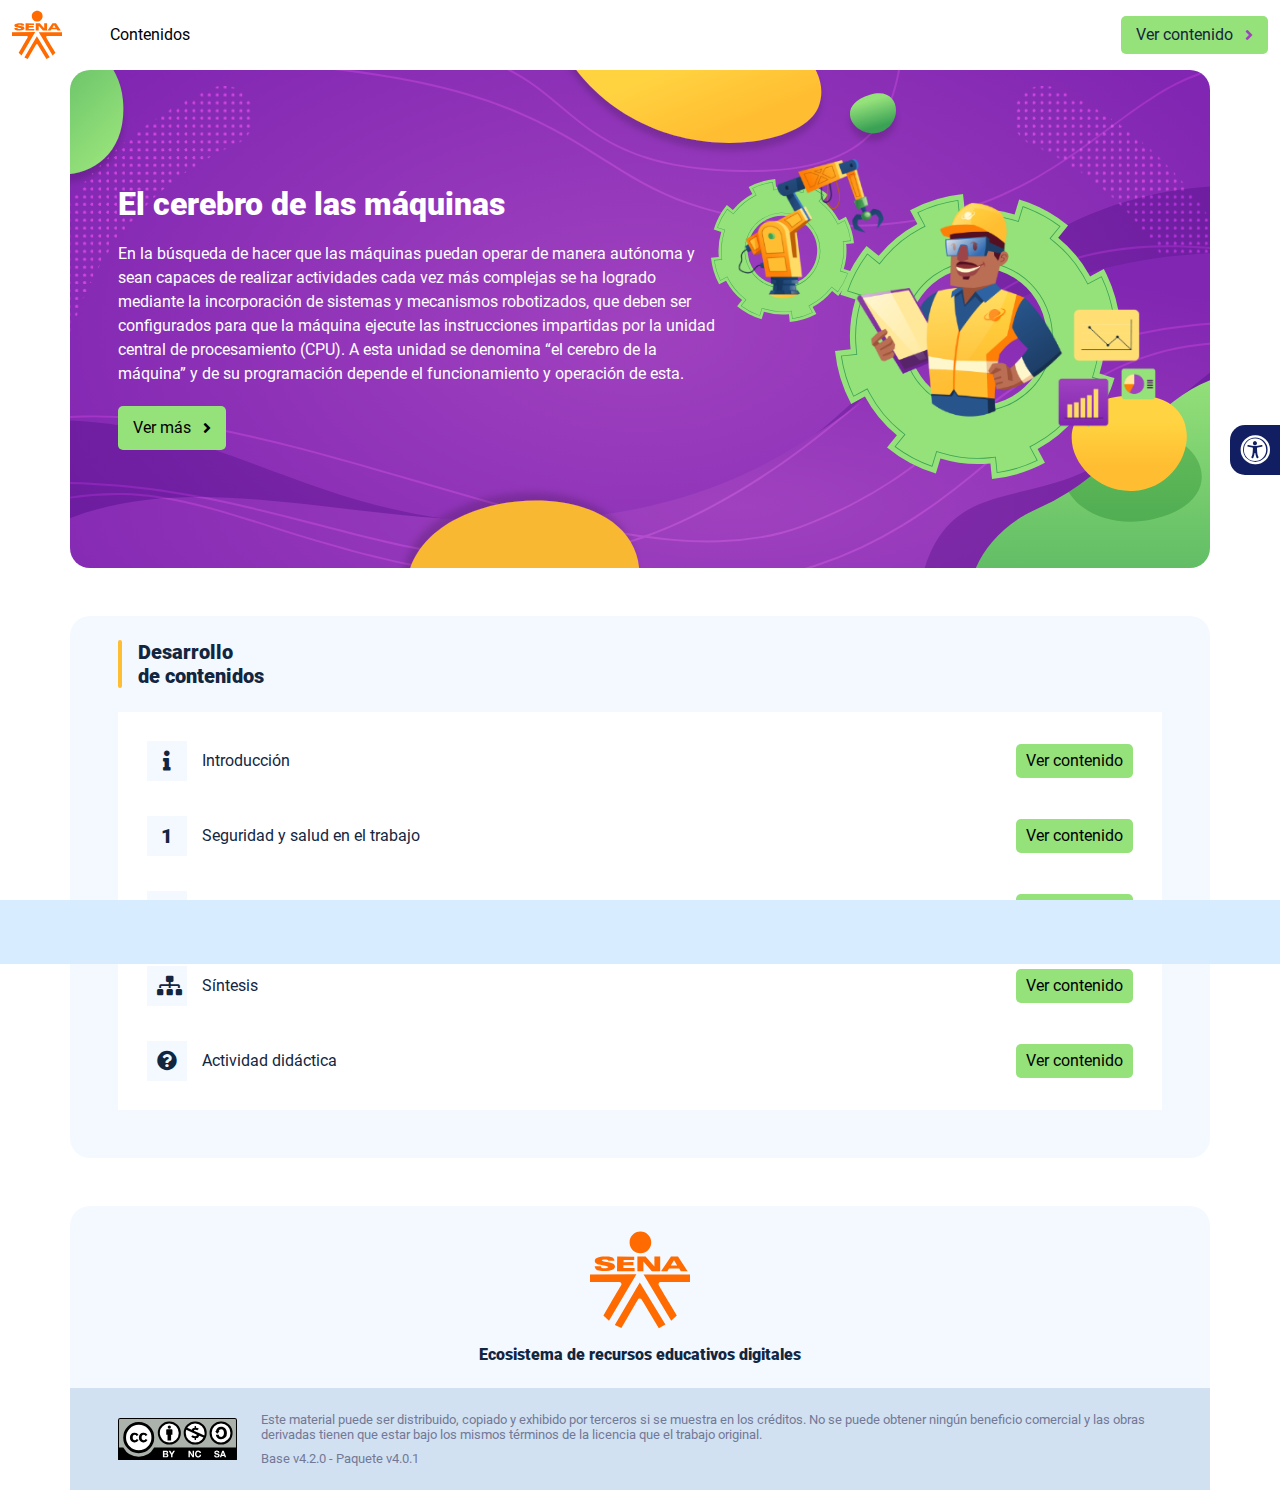
<file: index.html>
<!DOCTYPE html><html lang=""><head><meta charset="utf-8"><meta http-equiv="X-UA-Compatible" content="IE=edge"><meta name="viewport" content="width=device-width,initial-scale=1"><link rel="icon" href="favicon.ico"><title>El cerebro de las máquinas</title><link href="css/chunk-0c047e41.e71cb334.css" rel="prefetch"><link href="css/chunk-25b302c8.e71cb334.css" rel="prefetch"><link href="css/chunk-26fc7596.e71cb334.css" rel="prefetch"><link href="css/chunk-2d2747e2.e71cb334.css" rel="prefetch"><link href="css/chunk-32334cb6.e71cb334.css" rel="prefetch"><link href="css/chunk-3c57cd7b.e71cb334.css" rel="prefetch"><link href="css/chunk-4f2d402a.e71cb334.css" rel="prefetch"><link href="css/chunk-4fde0a08.5d24a906.css" rel="prefetch"><link href="css/chunk-515a8379.32b2204b.css" rel="prefetch"><link href="css/chunk-59974754.ddbb10fd.css" rel="prefetch"><link href="css/chunk-6e1e538a.d2f45819.css" rel="prefetch"><link href="css/chunk-766a929b.0623c50e.css" rel="prefetch"><link href="css/chunk-f2df7d2c.e71cb334.css" rel="prefetch"><link href="css/comple.85c22944.css" rel="prefetch"><link href="css/creditos.52615692.css" rel="prefetch"><link href="css/glosario.2e5aa577.css" rel="prefetch"><link href="css/referencias.07a24554.css" rel="prefetch"><link href="js/actividad.a84a926c.js" rel="prefetch"><link href="js/chunk-0206bfa0.aaf199cf.js" rel="prefetch"><link href="js/chunk-0c047e41.30ba8f19.js" rel="prefetch"><link href="js/chunk-13a6037e.6f9a98b3.js" rel="prefetch"><link href="js/chunk-25b302c8.3ce3aa17.js" rel="prefetch"><link href="js/chunk-26fc7596.90423448.js" rel="prefetch"><link href="js/chunk-2c06842c.23e8866f.js" rel="prefetch"><link href="js/chunk-2d0e96ec.3bdcf23b.js" rel="prefetch"><link href="js/chunk-2d208d90.b2d1eb12.js" rel="prefetch"><link href="js/chunk-2d21d0e2.c5fecc91.js" rel="prefetch"><link href="js/chunk-2d22c123.d1eb4a10.js" rel="prefetch"><link href="js/chunk-2d2747e2.b06ce5fa.js" rel="prefetch"><link href="js/chunk-2e80bb9a.6d572d72.js" rel="prefetch"><link href="js/chunk-319206de.24a415b9.js" rel="prefetch"><link href="js/chunk-32334cb6.28282f11.js" rel="prefetch"><link href="js/chunk-3c57cd7b.abf3dfd2.js" rel="prefetch"><link href="js/chunk-4cdd78c0.5ec517ea.js" rel="prefetch"><link href="js/chunk-4f2d402a.fd607efd.js" rel="prefetch"><link href="js/chunk-4fde0a08.65c0cbda.js" rel="prefetch"><link href="js/chunk-515a8379.6c0dd780.js" rel="prefetch"><link href="js/chunk-53ccb27e.520d8641.js" rel="prefetch"><link href="js/chunk-59974754.f57a6b36.js" rel="prefetch"><link href="js/chunk-6e1e538a.35211be6.js" rel="prefetch"><link href="js/chunk-766a929b.cbbaf0a6.js" rel="prefetch"><link href="js/chunk-c796899c.242bf2c2.js" rel="prefetch"><link href="js/chunk-e8a7823a.deecc645.js" rel="prefetch"><link href="js/chunk-f2df7d2c.b57de1fa.js" rel="prefetch"><link href="js/chunk-fde47172.efc934de.js" rel="prefetch"><link href="js/comple.a7378e2c.js" rel="prefetch"><link href="js/creditos.6f9a0ceb.js" rel="prefetch"><link href="js/glosario.0676f38f.js" rel="prefetch"><link href="js/intro.c4a0bc49.js" rel="prefetch"><link href="js/referencias.2041bf8e.js" rel="prefetch"><link href="js/tema1.c7d0f4b2.js" rel="prefetch"><link href="js/tema2.65511252.js" rel="prefetch"><link href="css/app.c295f87b.css" rel="preload" as="style"><link href="css/chunk-vendors.3d0a8ebe.css" rel="preload" as="style"><link href="js/app.84c71c40.js" rel="preload" as="script"><link href="js/chunk-vendors.a2334213.js" rel="preload" as="script"><link href="css/chunk-vendors.3d0a8ebe.css" rel="stylesheet"><link href="css/app.c295f87b.css" rel="stylesheet"></head><body><noscript><strong>We're sorry but El cerebro de las máquinas doesn't work properly without JavaScript enabled. Please enable it to continue.</strong></noscript><div id="app"></div><script src="js/chunk-vendors.a2334213.js"></script><script src="js/app.84c71c40.js"></script></body></html>
</file>
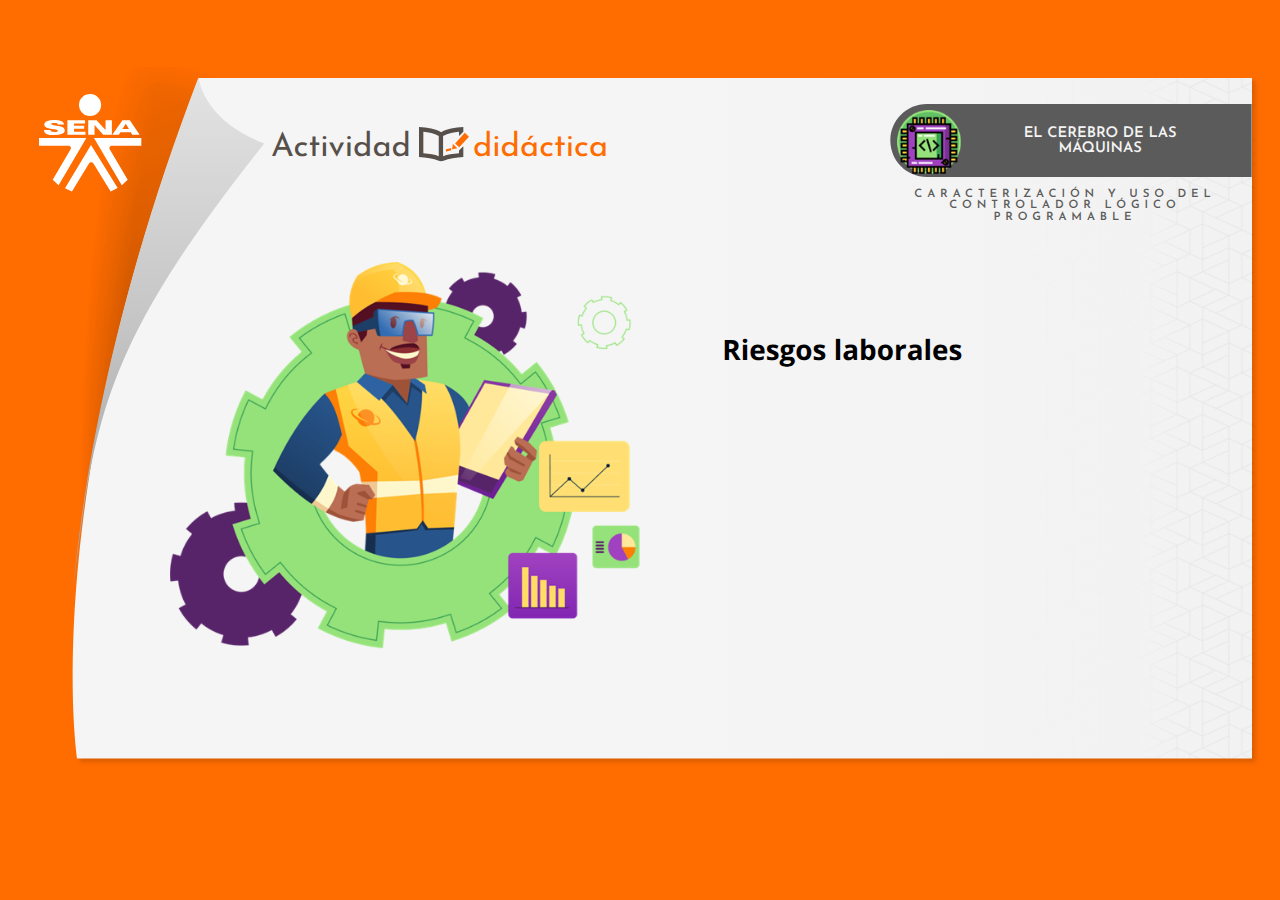
<file: actividades/a1/story.html>
<!DOCTYPE html>
<html lang="es">
<head>
  <meta charset="utf-8">
  <!-- Created using Storyline 360 - http://www.articulate.com  -->
  <!-- version: 3.52.25247.0 -->
  <title>CF1-Riesgos laborales</title>
  <meta http-equiv="x-ua-compatible" content="IE=edge" />
  <meta name="viewport" content="width=device-width, initial-scale=1.0, user-scalable=no, shrink-to-fit=no, minimal-ui" />
  <meta name="apple-mobile-web-app-capable" content="yes" />
  <style>
    html, body { height: 100%; padding: 0; margin: 0 }
    #app { height: 100%; width: 100%; }
  </style>
  
  <script>window.THREE = { };</script>
</head>
<body style="background: #FF6C00" class="cs-HTML theme-classic">
  <!-- 360 -->
  <script>!function(e){function n(e,i){return e.test(i)}function i(e){var i=e||navigator.userAgent,o=i.split("[FBAN");if(void 0!==o[1]&&(i=o[0]),this.apple={phone:n(t,i),ipod:n(d,i),tablet:!n(t,i)&&n(s,i),device:n(t,i)||n(d,i)||n(s,i)},this.amazon={phone:n(h,i),tablet:!n(h,i)&&n(a,i),device:n(h,i)||n(a,i)},this.android={phone:n(h,i)||n(b,i),tablet:!n(h,i)&&!n(b,i)&&(n(a,i)||n(r,i)),device:n(h,i)||n(a,i)||n(b,i)||n(r,i)},this.windows={phone:n(l,i),tablet:n(p,i),device:n(l,i)||n(p,i)},this.other={blackberry:n(f,i),blackberry10:n(u,i),opera:n(c,i),firefox:n(A,i),chrome:n(w,i),device:n(f,i)||n(u,i)||n(c,i)||n(A,i)||n(w,i)},this.seven_inch=n(v,i),this.any=this.apple.device||this.android.device||this.windows.device||this.other.device||this.seven_inch,this.phone=this.apple.phone||this.android.phone||this.windows.phone,this.tablet=this.apple.tablet||this.android.tablet||this.windows.tablet,"undefined"==typeof window)return this}function o(){var e=new i;return e.Class=i,e}var t=/iPhone/i,d=/iPod/i,s=/iPad/i,b=/(?=.*\bAndroid\b)(?=.*\bMobile\b)/i,r=/Android/i,h=/(?=.*\bAndroid\b)(?=.*\bSD4930UR\b)/i,a=/(?=.*\bAndroid\b)(?=.*\b(?:KFOT|KFTT|KFJWI|KFJWA|KFSOWI|KFTHWI|KFTHWA|KFAPWI|KFAPWA|KFARWI|KFASWI|KFSAWI|KFSAWA)\b)/i,l=/IEMobile/i,p=/(?=.*\bWindows\b)(?=.*\bARM\b)/i,f=/BlackBerry/i,u=/BB10/i,c=/Opera Mini/i,w=/(CriOS|Chrome)(?=.*\bMobile\b)/i,A=/(?=.*\bFirefox\b)(?=.*\bMobile\b)/i,v=new RegExp("(?:Nexus 7|BNTV250|Kindle Fire|Silk|GT-P1000)","i");"undefined"!=typeof module&&module.exports&&"undefined"==typeof window?module.exports=i:"undefined"!=typeof module&&module.exports&&"undefined"!=typeof window?module.exports=o():"function"==typeof define&&define.amd?define("isMobile",[],e.isMobile=o()):e.isMobile=o()}(this);
    window.isMobile.apple.tablet = window.isMobile.apple.tablet ||
      (navigator.platform === 'MacIntel' && navigator.maxTouchPoints > 1);
    window.isMobile.apple.device = window.isMobile.apple.device || window.isMobile.apple.tablet;
    window.isMobile.tablet = window.isMobile.tablet || window.isMobile.apple.tablet;
    window.isMobile.any = window.isMobile.any || window.isMobile.apple.tablet;
  </script>

  <div id="focus-sink" tabIndex="-1"></div>

  <div id="preso"></div>
  <script>
    window.DS = {};
    window.globals = {
      DATA_PATH_BASE: '',
      HAS_FRAME: true,
      HAS_SLIDE: true,

      lmsPresent: false,
      tinCanPresent: false,
      cmi5Present: false,
      aoSupport: false,
      scale: 'show all',
      captureRc: false,
      browserSize: 'optimal',
      bgColor: '#FF6C00',
      features: 'ModernPlayerRefresh,MultipleQuizTracking',
      themeName: 'classic',
      preloaderColor: '#FFFFFF',
      suppressAnalytics: false,
      productChannel: 'stable',
      publishSource: 'storyline',
      aid: 'aid|5304b41d-7af7-4125-b8d1-83eb222823e2',
      cid: '28d42804-2ecf-4c5a-861e-de1da69d1401',
      playerVersion: '3.52.25247.0',
      maxIosVideoElements: 5,

      
      parseParams: function(qs) {
        if (window.globals.parsedParams != null) {
          return window.globals.parsedParams;
        }
        qs = (qs || window.location.search.substr(1)).split('+').join(' ');
        var params = {},
            tokens,
            re = /[?&]?([^=]+)=([^&]*)/g;

        while (tokens = re.exec(qs)) {
          params[decodeURIComponent(tokens[1]).trim()] =
            decodeURIComponent(tokens[2]).trim();
        }
        window.globals.parsedParams = params;
        return params;
      }

    };

    (function() {

      var classTypes = [ 'desktop', 'mobile', 'phone', 'tablet' ];

      var addDeviceClasses = function(prefix, testObj) {
        var curr, i;
        for (i = 0; i < classTypes.length; i++) {
          curr = classTypes[i];
          if (testObj[curr]) {
            document.body.classList.add(prefix + curr);
          }
        }
      };

      var params = window.globals.parseParams(),
          isDevicePreview = params.devicepreview === '1',
          isPhoneOverride = params.deviceType === 'phone' || (isDevicePreview && params.phone == '1'),
          isTabletOverride = (params.deviceType === 'tablet' || isDevicePreview) && !isPhoneOverride,
          isMobileOverride = isPhoneOverride || isTabletOverride;

      var deviceView = {
        desktop: !window.isMobile.any && !isMobileOverride,
        mobile: window.isMobile.any || isMobileOverride,
        phone: isPhoneOverride || (window.isMobile.phone && !isTabletOverride),
        tablet: isTabletOverride || window.isMobile.tablet
      };

      window.globals.deviceView = deviceView;
      window.isMobile.desktop = !window.isMobile.any;
      window.isMobile.mobile = window.isMobile.any;

      addDeviceClasses('view-', deviceView);

    })();
  </script>
  
  <script src='story_content/user.js' type=text/javascript></script>
  <div class="slide-loader"></div>

  <script type="text/javascript">
    if (window.globals.deviceView.isMobile) { var doc = document, loader = doc.body.querySelector('.slide-loader'); [ 1, 2, 3 ].forEach(function(n) { var d = doc.createElement('div'); d.style.backgroundColor = window.globals.preloaderColor; d.classList.add('mobile-loader-dot'); d.classList.add('dot' + n); loader.appendChild(d); }); }
  </script>

  <div class="mobile-load-title-overlay" style="display: none">
    <div class="mobile-load-title">CF1-Riesgos laborales</div>
  </div>

  <div class="mobile-chrome-warning"></div>

  <script>
    
    if (window.autoSpider && window.vInterfaceObject) {
      document.querySelector('.mobile-load-title-overlay').style.display = 'none';
    }
  </script>

  

  <link rel="stylesheet" href="html5/data/css/output.min.css" data-noprefix />
</body>
<script src="html5/lib/scripts/bootstrapper.min.js"></script>
</html>
</file>
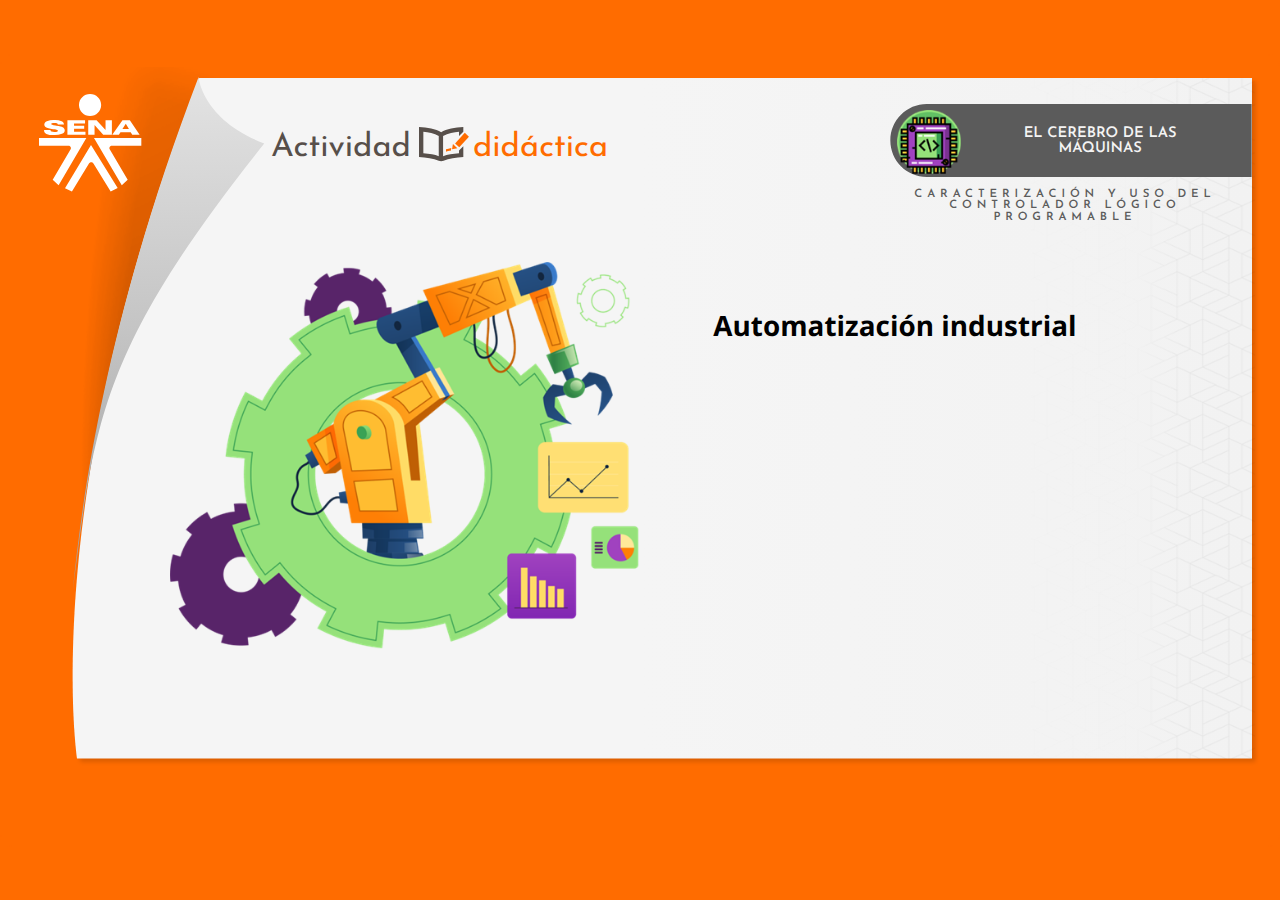
<file: actividades/a2/story.html>
<!DOCTYPE html>
<html lang="es">
<head>
  <meta charset="utf-8">
  <!-- Created using Storyline 360 - http://www.articulate.com  -->
  <!-- version: 3.52.25247.0 -->
  <title>CF1-Automatizaci&#243;n industrial</title>
  <meta http-equiv="x-ua-compatible" content="IE=edge" />
  <meta name="viewport" content="width=device-width, initial-scale=1.0, user-scalable=no, shrink-to-fit=no, minimal-ui" />
  <meta name="apple-mobile-web-app-capable" content="yes" />
  <style>
    html, body { height: 100%; padding: 0; margin: 0 }
    #app { height: 100%; width: 100%; }
  </style>
  
  <script>window.THREE = { };</script>
</head>
<body style="background: #FF6C00" class="cs-HTML theme-classic">
  <!-- 360 -->
  <script>!function(e){function n(e,i){return e.test(i)}function i(e){var i=e||navigator.userAgent,o=i.split("[FBAN");if(void 0!==o[1]&&(i=o[0]),this.apple={phone:n(t,i),ipod:n(d,i),tablet:!n(t,i)&&n(s,i),device:n(t,i)||n(d,i)||n(s,i)},this.amazon={phone:n(h,i),tablet:!n(h,i)&&n(a,i),device:n(h,i)||n(a,i)},this.android={phone:n(h,i)||n(b,i),tablet:!n(h,i)&&!n(b,i)&&(n(a,i)||n(r,i)),device:n(h,i)||n(a,i)||n(b,i)||n(r,i)},this.windows={phone:n(l,i),tablet:n(p,i),device:n(l,i)||n(p,i)},this.other={blackberry:n(f,i),blackberry10:n(u,i),opera:n(c,i),firefox:n(A,i),chrome:n(w,i),device:n(f,i)||n(u,i)||n(c,i)||n(A,i)||n(w,i)},this.seven_inch=n(v,i),this.any=this.apple.device||this.android.device||this.windows.device||this.other.device||this.seven_inch,this.phone=this.apple.phone||this.android.phone||this.windows.phone,this.tablet=this.apple.tablet||this.android.tablet||this.windows.tablet,"undefined"==typeof window)return this}function o(){var e=new i;return e.Class=i,e}var t=/iPhone/i,d=/iPod/i,s=/iPad/i,b=/(?=.*\bAndroid\b)(?=.*\bMobile\b)/i,r=/Android/i,h=/(?=.*\bAndroid\b)(?=.*\bSD4930UR\b)/i,a=/(?=.*\bAndroid\b)(?=.*\b(?:KFOT|KFTT|KFJWI|KFJWA|KFSOWI|KFTHWI|KFTHWA|KFAPWI|KFAPWA|KFARWI|KFASWI|KFSAWI|KFSAWA)\b)/i,l=/IEMobile/i,p=/(?=.*\bWindows\b)(?=.*\bARM\b)/i,f=/BlackBerry/i,u=/BB10/i,c=/Opera Mini/i,w=/(CriOS|Chrome)(?=.*\bMobile\b)/i,A=/(?=.*\bFirefox\b)(?=.*\bMobile\b)/i,v=new RegExp("(?:Nexus 7|BNTV250|Kindle Fire|Silk|GT-P1000)","i");"undefined"!=typeof module&&module.exports&&"undefined"==typeof window?module.exports=i:"undefined"!=typeof module&&module.exports&&"undefined"!=typeof window?module.exports=o():"function"==typeof define&&define.amd?define("isMobile",[],e.isMobile=o()):e.isMobile=o()}(this);
    window.isMobile.apple.tablet = window.isMobile.apple.tablet ||
      (navigator.platform === 'MacIntel' && navigator.maxTouchPoints > 1);
    window.isMobile.apple.device = window.isMobile.apple.device || window.isMobile.apple.tablet;
    window.isMobile.tablet = window.isMobile.tablet || window.isMobile.apple.tablet;
    window.isMobile.any = window.isMobile.any || window.isMobile.apple.tablet;
  </script>

  <div id="focus-sink" tabIndex="-1"></div>

  <div id="preso"></div>
  <script>
    window.DS = {};
    window.globals = {
      DATA_PATH_BASE: '',
      HAS_FRAME: true,
      HAS_SLIDE: true,

      lmsPresent: false,
      tinCanPresent: false,
      cmi5Present: false,
      aoSupport: false,
      scale: 'show all',
      captureRc: false,
      browserSize: 'optimal',
      bgColor: '#FF6C00',
      features: 'ModernPlayerRefresh,MultipleQuizTracking',
      themeName: 'classic',
      preloaderColor: '#FFFFFF',
      suppressAnalytics: false,
      productChannel: 'stable',
      publishSource: 'storyline',
      aid: 'aid|5304b41d-7af7-4125-b8d1-83eb222823e2',
      cid: '28d42804-2ecf-4c5a-861e-de1da69d1401',
      playerVersion: '3.52.25247.0',
      maxIosVideoElements: 5,

      
      parseParams: function(qs) {
        if (window.globals.parsedParams != null) {
          return window.globals.parsedParams;
        }
        qs = (qs || window.location.search.substr(1)).split('+').join(' ');
        var params = {},
            tokens,
            re = /[?&]?([^=]+)=([^&]*)/g;

        while (tokens = re.exec(qs)) {
          params[decodeURIComponent(tokens[1]).trim()] =
            decodeURIComponent(tokens[2]).trim();
        }
        window.globals.parsedParams = params;
        return params;
      }

    };

    (function() {

      var classTypes = [ 'desktop', 'mobile', 'phone', 'tablet' ];

      var addDeviceClasses = function(prefix, testObj) {
        var curr, i;
        for (i = 0; i < classTypes.length; i++) {
          curr = classTypes[i];
          if (testObj[curr]) {
            document.body.classList.add(prefix + curr);
          }
        }
      };

      var params = window.globals.parseParams(),
          isDevicePreview = params.devicepreview === '1',
          isPhoneOverride = params.deviceType === 'phone' || (isDevicePreview && params.phone == '1'),
          isTabletOverride = (params.deviceType === 'tablet' || isDevicePreview) && !isPhoneOverride,
          isMobileOverride = isPhoneOverride || isTabletOverride;

      var deviceView = {
        desktop: !window.isMobile.any && !isMobileOverride,
        mobile: window.isMobile.any || isMobileOverride,
        phone: isPhoneOverride || (window.isMobile.phone && !isTabletOverride),
        tablet: isTabletOverride || window.isMobile.tablet
      };

      window.globals.deviceView = deviceView;
      window.isMobile.desktop = !window.isMobile.any;
      window.isMobile.mobile = window.isMobile.any;

      addDeviceClasses('view-', deviceView);

    })();
  </script>
  
  <script src='story_content/user.js' type=text/javascript></script>
  <div class="slide-loader"></div>

  <script type="text/javascript">
    if (window.globals.deviceView.isMobile) { var doc = document, loader = doc.body.querySelector('.slide-loader'); [ 1, 2, 3 ].forEach(function(n) { var d = doc.createElement('div'); d.style.backgroundColor = window.globals.preloaderColor; d.classList.add('mobile-loader-dot'); d.classList.add('dot' + n); loader.appendChild(d); }); }
  </script>

  <div class="mobile-load-title-overlay" style="display: none">
    <div class="mobile-load-title">CF1-Automatizaci&#243;n industrial</div>
  </div>

  <div class="mobile-chrome-warning"></div>

  <script>
    
    if (window.autoSpider && window.vInterfaceObject) {
      document.querySelector('.mobile-load-title-overlay').style.display = 'none';
    }
  </script>

  

  <link rel="stylesheet" href="html5/data/css/output.min.css" data-noprefix />
</body>
<script src="html5/lib/scripts/bootstrapper.min.js"></script>
</html>
</file>
<file: css/chunk-0c047e41.e71cb334.css>
.horizontal-scroll__wrapper[data-v-22adfd6b]{overflow:hidden}.horizontal-scroll[data-v-22adfd6b]{display:flex;transition:transform .5s ease-in-out;align-items:center;flex-wrap:nowrap}.horizontal-scroll[data-v-22adfd6b]:not(.row){width:100%}.horizontal-scroll--item-fw[data-v-22adfd6b]>div{flex-grow:0;flex-shrink:0;width:100%;margin:0!important}
</file>
<file: css/chunk-25b302c8.e71cb334.css>
.horizontal-scroll__wrapper[data-v-22adfd6b]{overflow:hidden}.horizontal-scroll[data-v-22adfd6b]{display:flex;transition:transform .5s ease-in-out;align-items:center;flex-wrap:nowrap}.horizontal-scroll[data-v-22adfd6b]:not(.row){width:100%}.horizontal-scroll--item-fw[data-v-22adfd6b]>div{flex-grow:0;flex-shrink:0;width:100%;margin:0!important}
</file>
<file: css/chunk-26fc7596.e71cb334.css>
.horizontal-scroll__wrapper[data-v-22adfd6b]{overflow:hidden}.horizontal-scroll[data-v-22adfd6b]{display:flex;transition:transform .5s ease-in-out;align-items:center;flex-wrap:nowrap}.horizontal-scroll[data-v-22adfd6b]:not(.row){width:100%}.horizontal-scroll--item-fw[data-v-22adfd6b]>div{flex-grow:0;flex-shrink:0;width:100%;margin:0!important}
</file>
<file: css/chunk-2d2747e2.e71cb334.css>
.horizontal-scroll__wrapper[data-v-22adfd6b]{overflow:hidden}.horizontal-scroll[data-v-22adfd6b]{display:flex;transition:transform .5s ease-in-out;align-items:center;flex-wrap:nowrap}.horizontal-scroll[data-v-22adfd6b]:not(.row){width:100%}.horizontal-scroll--item-fw[data-v-22adfd6b]>div{flex-grow:0;flex-shrink:0;width:100%;margin:0!important}
</file>
<file: css/chunk-32334cb6.e71cb334.css>
.horizontal-scroll__wrapper[data-v-22adfd6b]{overflow:hidden}.horizontal-scroll[data-v-22adfd6b]{display:flex;transition:transform .5s ease-in-out;align-items:center;flex-wrap:nowrap}.horizontal-scroll[data-v-22adfd6b]:not(.row){width:100%}.horizontal-scroll--item-fw[data-v-22adfd6b]>div{flex-grow:0;flex-shrink:0;width:100%;margin:0!important}
</file>
<file: css/chunk-3c57cd7b.e71cb334.css>
.horizontal-scroll__wrapper[data-v-22adfd6b]{overflow:hidden}.horizontal-scroll[data-v-22adfd6b]{display:flex;transition:transform .5s ease-in-out;align-items:center;flex-wrap:nowrap}.horizontal-scroll[data-v-22adfd6b]:not(.row){width:100%}.horizontal-scroll--item-fw[data-v-22adfd6b]>div{flex-grow:0;flex-shrink:0;width:100%;margin:0!important}
</file>
<file: css/chunk-4f2d402a.e71cb334.css>
.horizontal-scroll__wrapper[data-v-22adfd6b]{overflow:hidden}.horizontal-scroll[data-v-22adfd6b]{display:flex;transition:transform .5s ease-in-out;align-items:center;flex-wrap:nowrap}.horizontal-scroll[data-v-22adfd6b]:not(.row){width:100%}.horizontal-scroll--item-fw[data-v-22adfd6b]>div{flex-grow:0;flex-shrink:0;width:100%;margin:0!important}
</file>
<file: css/chunk-4fde0a08.5d24a906.css>
.header[data-v-a108b06a]{position:sticky;top:0;padding-top:10px;padding-bottom:10px;background-color:#fff;z-index:10010;line-height:1.1em}.header__logo[data-v-a108b06a]{width:50px}@media (max-width:576px){.header__componente-formativo[data-v-a108b06a]{font-size:.8em}}.header__menu[data-v-a108b06a]{cursor:pointer}.header__menu span[data-v-a108b06a]{font-size:.7em;display:block;line-height:1em;text-align:center;color:#111e61}.header__menu__btn[data-v-a108b06a]{width:30px;height:30px;position:relative;margin-bottom:4px}.header__menu__btn .line-1[data-v-a108b06a],.header__menu__btn .line-2[data-v-a108b06a],.header__menu__btn .line-3[data-v-a108b06a]{height:4px;width:30px;background-color:#111e61;transform-origin:center center;position:absolute;left:0;border-radius:2px}.header__menu__btn .line-1[data-v-a108b06a]{top:4px;-webkit-animation:line-1-inactive-data-v-a108b06a .5s ease-in-out forwards;animation:line-1-inactive-data-v-a108b06a .5s ease-in-out forwards}.header__menu__btn .line-2[data-v-a108b06a]{top:13px;-webkit-animation:line-2-inactive-data-v-a108b06a .5s ease-in-out forwards;animation:line-2-inactive-data-v-a108b06a .5s ease-in-out forwards}.header__menu__btn .line-3[data-v-a108b06a]{top:22px;-webkit-animation:line-3-inactive-data-v-a108b06a .5s ease-in-out forwards;animation:line-3-inactive-data-v-a108b06a .5s ease-in-out forwards}.header__menu__btn[data-v-a108b06a]:hover{cursor:pointer}.header__menu__btn--open .line-1[data-v-a108b06a]{-webkit-animation:line-1-active-data-v-a108b06a .5s ease-in-out forwards;animation:line-1-active-data-v-a108b06a .5s ease-in-out forwards}.header__menu__btn--open .line-2[data-v-a108b06a]{-webkit-animation:line-2-active-data-v-a108b06a .5s ease-in-out forwards;animation:line-2-active-data-v-a108b06a .5s ease-in-out forwards}.header__menu__btn--open .line-3[data-v-a108b06a]{-webkit-animation:line-3-active-data-v-a108b06a .5s ease-in-out forwards;animation:line-3-active-data-v-a108b06a .5s ease-in-out forwards}@-webkit-keyframes line-1-active-data-v-a108b06a{0%{transform:translate(0) rotate(0)}50%{transform:translateY(9px) rotate(0)}to{transform:translateY(9px) rotate(45deg)}}@keyframes line-1-active-data-v-a108b06a{0%{transform:translate(0) rotate(0)}50%{transform:translateY(9px) rotate(0)}to{transform:translateY(9px) rotate(45deg)}}@-webkit-keyframes line-2-active-data-v-a108b06a{0%{transform:scale(1)}to{transform:scale(0)}}@keyframes line-2-active-data-v-a108b06a{0%{transform:scale(1)}to{transform:scale(0)}}@-webkit-keyframes line-3-active-data-v-a108b06a{0%{transform:translate(0) rotate(0)}50%{transform:translateY(-9px) rotate(0)}to{transform:translateY(-9px) rotate(-45deg)}}@keyframes line-3-active-data-v-a108b06a{0%{transform:translate(0) rotate(0)}50%{transform:translateY(-9px) rotate(0)}to{transform:translateY(-9px) rotate(-45deg)}}@-webkit-keyframes line-1-inactive-data-v-a108b06a{0%{transform:translateY(9px) rotate(45deg)}50%{transform:translateY(9px) rotate(0)}to{transform:translate(0) rotate(0)}}@keyframes line-1-inactive-data-v-a108b06a{0%{transform:translateY(9px) rotate(45deg)}50%{transform:translateY(9px) rotate(0)}to{transform:translate(0) rotate(0)}}@-webkit-keyframes line-2-inactive-data-v-a108b06a{0%{transform:scale(0)}to{transform:scale(1)}}@keyframes line-2-inactive-data-v-a108b06a{0%{transform:scale(0)}to{transform:scale(1)}}@-webkit-keyframes line-3-inactive-data-v-a108b06a{0%{transform:translateY(-9px) rotate(-45deg)}50%{transform:translateY(-9px) rotate(0)}to{transform:translate(0) rotate(0)}}@keyframes line-3-inactive-data-v-a108b06a{0%{transform:translateY(-9px) rotate(-45deg)}50%{transform:translateY(-9px) rotate(0)}to{transform:translate(0) rotate(0)}}
</file>
<file: css/chunk-515a8379.32b2204b.css>
.banner-interno{position:relative}.banner-interno__fondo{position:absolute;top:0;bottom:-50px;left:0;right:0;background-color:#a042bf;background-size:cover;background-position:50%}.banner-interno__titulo{display:flex;align-items:center}.banner-interno__titulo__icono{display:block;width:32px;height:32px;border-radius:50%;background-color:#fff;position:relative}.banner-interno__titulo__icono i{color:#a042bf;position:absolute;left:50%;top:50%;transform:translate(-50%,-50%)}.banner-interno__titulo h1,.banner-interno__titulo h2,.banner-interno__titulo h3,.banner-interno__titulo h4,.banner-interno__titulo h5,.banner-interno__titulo h6{color:#fff;line-height:1.1em}
</file>
<file: css/chunk-59974754.ddbb10fd.css>
.aside-menu{position:sticky;top:70px;flex:0 0 0;width:0;min-height:calc(100vh - 70px);max-height:calc(100vh - 70px);background-color:#f3f9ff;transition:flex .5s ease-in-out,width .5s ease-in-out;overflow-x:hidden;z-index:100001}.aside-menu a{color:#111e61}.aside-menu--open{flex:0 0 300px;width:300px}.aside-menu__content{width:300px;display:flex;flex-direction:column;justify-content:space-between;min-height:calc(100vh - 70px);max-height:calc(100vh - 70px);border-right:1px solid #d8ecff}@media (max-height:800px){.aside-menu__content{min-height:800px;max-height:800px;overflow-y:auto}}.aside-menu__header{padding:10px;text-align:center;background-color:#d8ecff}.aside-menu__header h4{margin:0}.aside-menu__menu{overflow-y:auto;flex-grow:1;list-style:none;padding-left:0;margin-bottom:0}.aside-menu__menu__item--active .aside-menu__menu__item__lnk,.aside-menu__menu__item--active .aside-menu__sec-menu__item__lnk{background-color:#d8ecff;font-weight:700}.aside-menu__menu__item--sub-menu:hover,.aside-menu__menu__item:hover,.aside-menu__sec-menu__item:hover{background-color:#d8ecff}.aside-menu__menu__item--sub-menu{padding-left:10px}.aside-menu__menu__item--sub-menu--active .aside-menu__menu__item__lnk,.aside-menu__menu__item--sub-menu--active .aside-menu__sec-menu__item__lnk{background-color:#d8ecff;font-weight:700;position:relative}.aside-menu__menu__item--sub-menu--active .aside-menu__menu__item__lnk:before,.aside-menu__menu__item--sub-menu--active .aside-menu__sec-menu__item__lnk:before{content:"";display:block;position:absolute;left:0;bottom:0;top:0;width:4px;border-radius:2px;background-color:#ffbd31}.aside-menu__menu__item__lnk,.aside-menu__sec-menu__item__lnk{display:flex;align-items:center;padding:10px 15px;line-height:1.1em}.aside-menu__menu__item__lnk i,.aside-menu__menu__item__lnk span,.aside-menu__sec-menu__item__lnk i,.aside-menu__sec-menu__item__lnk span{margin-right:10px}.aside-menu__menu__item__lnk i:last-child,.aside-menu__menu__item__lnk span:last-child,.aside-menu__sec-menu__item__lnk i:last-child,.aside-menu__sec-menu__item__lnk span:last-child{margin-right:0}.aside-menu__sec-menu{background-color:#d8ecff;padding:10px 0;flex-shrink:0;margin-bottom:0}.aside-menu__sec-menu__item{padding:10px 15px}.aside-menu__sec-menu__item__lnk{padding:0;border-radius:1em}.aside-menu__sec-menu__item__lnk i{display:block;width:2em;height:2em;padding:.5em 0;text-align:center;background-color:#fff;border-radius:50%}.aside-menu__sec-menu__item__lnk:hover{background-color:#fff}@media (max-width:992px){.aside-menu{position:fixed;top:70px}}@media (max-width:576px){.aside-menu__sec-menu{padding-bottom:110px}}
</file>
<file: css/chunk-6e1e538a.d2f45819.css>
.accesibilidad[data-v-4f6b7c58]{position:fixed;right:0;top:50vh;height:50px;background-color:#111e61;border-top-left-radius:15px;border-bottom-left-radius:15px;transform:translateY(-50%) translateX(100%) translateX(-50px);overflow:hidden;transition:transform .3s ease-in-out,height .3s ease-in-out}.accesibilidad[data-v-4f6b7c58]:hover{transform:translateY(-50%) translateX(0);height:12.75rem}.accesibilidad [data-v-4f6b7c58]{color:#fff}.accesibilidad__menu__content .accesibilidad__menu__item[data-v-4f6b7c58]{cursor:pointer}.accesibilidad__menu__content .accesibilidad__menu__item[data-v-4f6b7c58]:hover{background-color:#273685}.accesibilidad__menu__content .accesibilidad__menu__item[data-v-4f6b7c58]:last-child{border:none}.accesibilidad__menu__item[data-v-4f6b7c58]{display:flex;align-items:center;padding:10px;border-bottom:1px solid #273685;line-height:1em;-webkit-user-select:none;-moz-user-select:none;-ms-user-select:none;user-select:none}.accesibilidad__menu i[data-v-4f6b7c58]{font-size:30px;font-style:normal;margin-right:10px;line-height:1em}.accesibilidad__menu img[data-v-4f6b7c58]{width:30px;margin-right:10px}
</file>
<file: css/chunk-766a929b.0623c50e.css>
.barra-avance{display:flex;align-items:center;justify-content:space-between;position:fixed;bottom:0;left:0;width:100%;padding:10px;background-color:#d8ecff;transition:transform .5s ease-in-out;z-index:100000}.barra-avance__barra{margin:0 20px;flex:1;position:relative;max-width:800px}.barra-avance__barra--amarilla,.barra-avance__barra--blanca{height:4px}.barra-avance__barra--amarilla:after,.barra-avance__barra--amarilla:before,.barra-avance__barra--blanca:after,.barra-avance__barra--blanca:before{content:"";display:block;width:10px;height:10px;border-radius:50%;position:absolute;top:50%}.barra-avance__barra--amarilla:before,.barra-avance__barra--blanca:before{left:0;transform:translate(-50%,-50%)}.barra-avance__barra--amarilla:after,.barra-avance__barra--blanca:after{right:0;transform:translate(50%,-50%)}.barra-avance__barra--blanca,.barra-avance__barra--blanca:after,.barra-avance__barra--blanca:before{background-color:#fff}.barra-avance__barra--amarilla{position:absolute;width:100%;top:0;background-color:#95e17a}.barra-avance__barra--amarilla:after,.barra-avance__barra--amarilla:before{background-color:#95e17a}.barra-avance__boton--regresar{background-color:#b0c0d2}.barra-avance__boton--regresar span{color:#111e61!important}.barra-avance__boton--disable{opacity:0;pointer-events:none}.barra-avance--open{transform:translateY(0)}.barra-avance--close{transform:translateY(100%)}
</file>
<file: css/chunk-f2df7d2c.e71cb334.css>
.horizontal-scroll__wrapper[data-v-22adfd6b]{overflow:hidden}.horizontal-scroll[data-v-22adfd6b]{display:flex;transition:transform .5s ease-in-out;align-items:center;flex-wrap:nowrap}.horizontal-scroll[data-v-22adfd6b]:not(.row){width:100%}.horizontal-scroll--item-fw[data-v-22adfd6b]>div{flex-grow:0;flex-shrink:0;width:100%;margin:0!important}
</file>
<file: css/comple.85c22944.css>
.banner-interno{position:relative}.banner-interno__fondo{position:absolute;top:0;bottom:-50px;left:0;right:0;background-color:#a042bf;background-size:cover;background-position:50%}.banner-interno__titulo{display:flex;align-items:center}.banner-interno__titulo__icono{display:block;width:32px;height:32px;border-radius:50%;background-color:#fff;position:relative}.banner-interno__titulo__icono i{color:#a042bf;position:absolute;left:50%;top:50%;transform:translate(-50%,-50%)}.banner-interno__titulo h1,.banner-interno__titulo h2,.banner-interno__titulo h3,.banner-interno__titulo h4,.banner-interno__titulo h5,.banner-interno__titulo h6{color:#fff;line-height:1.1em}.complementario__enlaces{display:flex;justify-content:center;flex-wrap:wrap}.complementario__enlaces a{margin:0 5px}.complementario__btn{font-size:1.5em;line-height:1em}table{width:calc(100% - 1px);min-width:800px}table thead{background-color:#d8ecff}table thead th{border-color:#d8ecff}table td,table th{padding:25px 20px;text-align:center}table td:first-child,table th:first-child{text-align:left}
</file>
<file: css/creditos.52615692.css>
.banner-interno{position:relative}.banner-interno__fondo{position:absolute;top:0;bottom:-50px;left:0;right:0;background-color:#a042bf;background-size:cover;background-position:50%}.banner-interno__titulo{display:flex;align-items:center}.banner-interno__titulo__icono{display:block;width:32px;height:32px;border-radius:50%;background-color:#fff;position:relative}.banner-interno__titulo__icono i{color:#a042bf;position:absolute;left:50%;top:50%;transform:translate(-50%,-50%)}.banner-interno__titulo h1,.banner-interno__titulo h2,.banner-interno__titulo h3,.banner-interno__titulo h4,.banner-interno__titulo h5,.banner-interno__titulo h6{color:#fff;line-height:1.1em}.creditos-vista .tarjeta.credito{background-color:#d2e1f1}.creditos{color:#727997;overflow-x:auto}.creditos__item{min-width:490px}.creditos p{line-height:1.3em;margin-bottom:0;color:#727997}.creditos__titulo{font-weight:700;background-color:#d2e1f1;padding:5px 10px;border-top-radius:5px;border-top-left-radius:5px;border-top-right-radius:5px}.creditos table td,.creditos table th{border-color:#d2e1f1}
</file>
<file: css/glosario.2e5aa577.css>
.banner-interno{position:relative}.banner-interno__fondo{position:absolute;top:0;bottom:-50px;left:0;right:0;background-color:#a042bf;background-size:cover;background-position:50%}.banner-interno__titulo{display:flex;align-items:center}.banner-interno__titulo__icono{display:block;width:32px;height:32px;border-radius:50%;background-color:#fff;position:relative}.banner-interno__titulo__icono i{color:#a042bf;position:absolute;left:50%;top:50%;transform:translate(-50%,-50%)}.banner-interno__titulo h1,.banner-interno__titulo h2,.banner-interno__titulo h3,.banner-interno__titulo h4,.banner-interno__titulo h5,.banner-interno__titulo h6{color:#fff;line-height:1.1em}.glosario__letra-item{display:flex}.glosario__letra-item__texto{padding-top:5px}.glosario__letra-item__letra__icono{width:32px;height:32px;position:relative;line-height:1em;border-radius:50%;background-color:#d2e1f1}.glosario__letra-item__letra__icono span{position:absolute;left:50%;top:50%;transform:translate(-50%,-50%);font-size:1.1em;font-weight:900}
</file>
<file: css/referencias.07a24554.css>
.banner-interno{position:relative}.banner-interno__fondo{position:absolute;top:0;bottom:-50px;left:0;right:0;background-color:#a042bf;background-size:cover;background-position:50%}.banner-interno__titulo{display:flex;align-items:center}.banner-interno__titulo__icono{display:block;width:32px;height:32px;border-radius:50%;background-color:#fff;position:relative}.banner-interno__titulo__icono i{color:#a042bf;position:absolute;left:50%;top:50%;transform:translate(-50%,-50%)}.banner-interno__titulo h1,.banner-interno__titulo h2,.banner-interno__titulo h3,.banner-interno__titulo h4,.banner-interno__titulo h5,.banner-interno__titulo h6{color:#fff;line-height:1.1em}.referencias__item:last-child hr{display:none}.referencias__item a{color:#2196f3;text-decoration:underline;overflow-wrap:break-word}
</file>
<file: css/app.c295f87b.css>
*,:after,:before{box-sizing:inherit}html{height:100%;line-height:1.15;box-sizing:border-box;-webkit-font-smoothing:antialiased;-moz-osx-font-smoothing:grayscale;-webkit-text-size-adjust:100%;-ms-text-size-adjust:100%;text-rendering:optimizeLegibility}a,abbr,acronym,address,applet,article,aside,audio,b,big,blockquote,body,canvas,caption,center,cite,code,dd,del,details,dfn,div,dl,dt,em,embed,fieldset,figcaption,figure,footer,form,h1,h2,h3,h4,h5,h6,header,hgroup,html,i,iframe,img,ins,kbd,label,legend,li,mark,menu,nav,object,ol,output,p,pre,q,ruby,s,samp,section,small,span,strike,strong,sub,summary,sup,table,tbody,td,tfoot,th,thead,time,tr,tt,u,ul,var,video{margin:0;padding:0;border:0;outline:0;background:transparent;vertical-align:baseline}article,aside,details,figcaption,figure,footer,header,main,menu,nav,section,summary{display:block}[hidden],template{display:none}hr{box-sizing:content-box;height:0;border-bottom:1px solid #e8e8e8;border-left:0;border-right:0;border-top:0;margin:1.5em 0;overflow:visible}[hidden]{display:none}a{font-family:Roboto,sans-serif;font-size:1em;font-weight:400;text-decoration:none;color:#a042bf;background-color:transparent;transition:all .15s ease-in-out;-webkit-text-decoration-skip:objects}a:active,a:hover{outline-width:0}a:active,a:focus,a:hover{color:#512161}[type=button],[type=reset],[type=submit],button{-webkit-appearance:none;-moz-appearance:none;appearance:none;cursor:pointer;display:inline-block;vertical-align:middle;border:0;border-radius:5px;color:#12263f;background-color:#95e17a;font-family:Roboto,sans-serif;font-weight:400;font-size:1em;-webkit-font-smoothing:antialiased;line-height:1em;white-space:nowrap;text-decoration:none;text-transform:none;padding:.75em 1.5em;margin:0;-webkit-user-select:none;-moz-user-select:none;-ms-user-select:none;user-select:none;overflow:visible;transition:background-color .15s ease-in-out}[type=button]:focus,[type=button]:hover,[type=reset]:focus,[type=reset]:hover,[type=submit]:focus,[type=submit]:hover,button:focus,button:hover{background-color:#95e17a;color:#12263f}[type=button]:disabled,[type=reset]:disabled,[type=submit]:disabled,button:disabled{cursor:not-allowed;opacity:.5}[type=button]:disabled:hover,[type=reset]:disabled:hover,[type=submit]:disabled:hover,button:disabled:hover{background-color:#95e17a}input,select,textarea{margin:0;display:block;font-family:Roboto,sans-serif;font-size:16px}input{overflow:visible}[type=color],[type=date],[type=datetime-local],[type=datetime],[type=email],[type=month],[type=number],[type=password],[type=search],[type=tel],[type=text],[type=time],[type=url],[type=week],input:not([type]),select,select[multiple],textarea{background-color:#fff;border:1px solid #e8e8e8;border-radius:5px;box-shadow:inset 0 1px 3px rgba(0,0,0,.06);box-sizing:inherit;margin-bottom:.75em;padding:.5em;transition:border-color .15s ease-in-out;width:100%}[type=color]:hover,[type=date]:hover,[type=datetime-local]:hover,[type=datetime]:hover,[type=email]:hover,[type=month]:hover,[type=number]:hover,[type=password]:hover,[type=search]:hover,[type=tel]:hover,[type=text]:hover,[type=time]:hover,[type=url]:hover,[type=week]:hover,input:not([type]):hover,select:hover,select[multiple]:hover,textarea:hover{border-color:shade(#e8e8e8,20%)}[type=color]:focus,[type=date]:focus,[type=datetime-local]:focus,[type=datetime]:focus,[type=email]:focus,[type=month]:focus,[type=number]:focus,[type=password]:focus,[type=search]:focus,[type=tel]:focus,[type=text]:focus,[type=time]:focus,[type=url]:focus,[type=week]:focus,input:not([type]):focus,select:focus,select[multiple]:focus,textarea:focus{border-color:#ffbd31;box-shadow:inset 0 1px 3px rgba(0,0,0,.06),0 0 5px rgba(145,59,173,.7);outline:none}[type=color]:disabled,[type=date]:disabled,[type=datetime-local]:disabled,[type=datetime]:disabled,[type=email]:disabled,[type=month]:disabled,[type=number]:disabled,[type=password]:disabled,[type=search]:disabled,[type=tel]:disabled,[type=text]:disabled,[type=time]:disabled,[type=url]:disabled,[type=week]:disabled,input:not([type]):disabled,select:disabled,select[multiple]:disabled,textarea:disabled{background-color:shade(#fff,5%);cursor:not-allowed}[type=color]:disabled:hover,[type=date]:disabled:hover,[type=datetime-local]:disabled:hover,[type=datetime]:disabled:hover,[type=email]:disabled:hover,[type=month]:disabled:hover,[type=number]:disabled:hover,[type=password]:disabled:hover,[type=search]:disabled:hover,[type=tel]:disabled:hover,[type=text]:disabled:hover,[type=time]:disabled:hover,[type=url]:disabled:hover,[type=week]:disabled:hover,input:not([type]):disabled:hover,select:disabled:hover,select[multiple]:disabled:hover,textarea:disabled:hover{border:1px solid #e8e8e8}select{text-transform:none;max-width:100%;border-radius:5px}::-webkit-file-upload-button{background-color:#95e17a;border:none;cursor:pointer;color:#12263f;border-radius:5px;padding:.75em 1.5em}::-webkit-file-upload-button:hover{background-color:#95e17a}optgroup{font-weight:700}fieldset{border:1px solid #e8e8e8;background-color:transparent;padding:1.5em;-webkit-margin-start:0;-webkit-margin-end:0;-webkit-padding-before:1.5em;-webkit-padding-start:1.5em;-webkit-padding-end:1.5em;-webkit-padding-after:1.5em}legend{box-sizing:border-box;color:inherit;display:table;max-width:100%;padding:0;white-space:normal;font-weight:600;-webkit-padding-start:0;-webkit-padding-end:0}label,legend{margin-bottom:.375em}label{display:block;font-size:1em;font-family:Roboto,sans-serif;font-weight:900}textarea{overflow:auto;resize:vertical}[type=checkbox],[type=radio]{box-sizing:border-box;padding:0;display:inline;margin-right:.375em}[type=number]::-webkit-inner-spin-button,[type=number]::-webkit-outer-spin-button{height:auto}[type=search]{-webkit-appearance:textfield;outline-offset:-2px}[type=search]::-webkit-search-cancel-button,[type=search]::-webkit-search-decoration{-webkit-appearance:none;-moz-appearance:none}::-moz-placeholder{color:#999}:-ms-input-placeholder{color:#999}::placeholder{color:#999}::-webkit-file-upload-button{-webkit-appearance:button;-moz-appearance:button;font:inherit}[type=file]{margin-bottom:.75em;width:100%}[type=button],[type=reset],[type=submit],button{-webkit-appearance:button}[type=button]::-moz-focus-inner,[type=reset]::-moz-focus-inner,[type=submit]::-moz-focus-inner,button::-moz-focus-inner{border-style:none;padding:0}[type=button]:-moz-focusring,[type=reset]:-moz-focusring,[type=submit]:-moz-focusring,button:-moz-focusring{outline:1px dotted ButtonText}progress{vertical-align:baseline}ol,ul{list-style:none;margin-bottom:1em}dt{font-weight:700}figure,img,picture,svg{margin:0;width:100%;max-width:100%}figcaption{display:block;background-color:#e8e8e8;padding:.75em 1.5em;font-size:.8em;font-weight:700}img,svg{display:block;border-style:none}svg:not(:root){overflow:hidden}audio,canvas,progress,video{display:inline-block}audio:not([controls]){display:none;height:0}template{display:none}table{border-collapse:collapse;border-spacing:0;table-layout:fixed;width:100%}td,th,tr{vertical-align:middle}td,th{border:1px solid #e8e8e8;padding:.75em}th{font-size:.875em;line-height:1.2}td{line-height:1.5}body{font-size:16px;font-weight:400;line-height:1.5}body,h1,h2,h3,h4,h5,h6{color:#12263f;font-family:Roboto,sans-serif}h1,h2,h3,h4,h5,h6{font-weight:900;line-height:1.2;margin:0 0 .75em}h1{font-size:2em}h2{font-size:1.5em}h3{font-size:1.25em}h4{font-size:1.125em}h5{font-size:1em}h6{font-size:.875em}p{font-family:Roboto,sans-serif;font-size:1em;font-weight:400;line-height:1.5;color:#12263f;margin-bottom:1em}b,strong{font-weight:700}dfn,em,i{font-style:italic}br{line-height:2em}u{text-decoration:underline}code,kbd,pre,samp{color:#727997;font-family:Lucida Console,Courier New,monospace;font-size:1em}sub,sup{font-size:75%;line-height:0;position:relative;vertical-align:baseline}sub{bottom:-.25em}sup{top:-.5em}small{font-size:80%}mark{background-color:#ffeb3b;color:#000}abbr[title]{border-bottom:none;text-decoration:underline;-webkit-text-decoration:underline dotted;text-decoration:underline dotted}blockquote,q{quotes:none}::selection{background:#2196f3!important;color:#fff!important;text-shadow:none}::-moz-selection{background:#2196f3!important;color:#fff!important;text-shadow:none}img::selection{background:transparent}img::-moz-selection{background:transparent}body{-webkit-tap-highlight-color:#2196F3!important}details,menu{display:block}summary{display:list-item}@media print{*,:after,:before,:first-letter,:first-line{background:transparent!important;color:#000!important;box-shadow:none!important;text-shadow:none!important}a,a:visited{text-decoration:underline}a[href]:after{content:" (" attr(href) ")"}a abbr[title]:after{content:" (" attr(title) ")"}a[href^="#"]:after,a[href^="javascript:"]:after{content:""}blockquote,pre{border:1px solid #999;page-break-inside:avoid}thead{display:table-header-group}img,tr{page-break-inside:avoid}img{max-width:100%!important}h2,h3,p{orphans:3;widows:3}h2,h3{page-break-after:avoid}}.acordion{position:relative}.acordion__header{display:flex;align-items:center;margin-bottom:25px;cursor:pointer;justify-content:space-between}.acordion__accion__btn--a,.acordion__accion__btn--b{width:40px;height:40px;border-radius:50%;position:relative}.acordion__accion__btn--a i,.acordion__accion__btn--b i{position:absolute;top:50%;left:50%;transform:translate(-50%,-50%)}.acordion__accion__btn--a{background-color:#fff;box-shadow:0 3px 5px 0 rgba(17,30,97,.3)}.acordion__accion__btn--b{border:1px solid #111e61}.acordion__contenido{overflow:hidden;transition:height .5s ease-in-out}.acordion .indicador__container{transform:translateY(15px)}.bloque-texto-a{position:relative}.bloque-texto-a:before{content:"";display:block;position:absolute;top:0;bottom:0;left:50%;right:0}.bloque-texto-a>div{position:relative}.bloque-texto-a__texto{background-color:#fff}.bloque-texto-a p{margin:0}.bloque-texto-a.color-primario{background-color:#fff}.bloque-texto-a.color-primario:before{background-color:#a042bf}.bloque-texto-a.color-secundario{background-color:#983eb5}.bloque-texto-a.color-secundario:before{background-color:#582469}.bloque-texto-a.color-acento-contenido{background-color:#ffe6b1}.bloque-texto-a.color-acento-contenido:before{background-color:#ffbd31}.bloque-texto-a.color-acento-botones{background-color:#f8fdf7}.bloque-texto-a.color-acento-botones:before{background-color:#95e17a}.bloque-texto-b{position:relative}.bloque-texto-b:before{content:"";display:block;position:absolute;top:40%;bottom:0;left:35%;right:0}.bloque-texto-b__texto{position:relative}.bloque-texto-b__texto *{display:inline}.bloque-texto-b i{font-size:2.5em;color:#ffbd31}.bloque-texto-b i:first-of-type{margin-right:15px}.bloque-texto-b i:last-of-type{margin-left:15px;vertical-align:text-top}.bloque-texto-b.color-primario:before{background-color:#a042bf}.bloque-texto-b.color-secundario:before{background-color:#582469}.bloque-texto-b.color-acento-contenido:before{background-color:#ffbd31}.bloque-texto-b.color-acento-botones:before{background-color:#95e17a}.bloque-texto-c i{font-size:2.5em;color:#ffbd31}.bloque-texto-c:after{content:"";display:block;width:30px;height:30px;background-color:#ffbd31;position:relative;left:calc(100% - 30px)}.bloque-texto-c.color-primario{background-color:#a042bf}.bloque-texto-c.color-secundario{background-color:#582469}.bloque-texto-c.color-acento-contenido{background-color:#ffbd31}.bloque-texto-c.color-acento-botones{background-color:#95e17a}.bloque-texto-d{border-top:1px solid #ffbd31;position:relative}.bloque-texto-d:before{content:"";display:block;position:absolute;top:40%;bottom:0;left:35%;right:0}.bloque-texto-d__texto{position:relative}.bloque-texto-d__texto *{display:inline}.bloque-texto-d i{font-size:2.5em;color:#ffbd31}.bloque-texto-d i:first-of-type{margin-right:15px}.bloque-texto-d i:last-of-type{margin-left:15px;vertical-align:text-top}.bloque-texto-d__autor,.bloque-texto-e__autor{text-align:right;position:relative}.bloque-texto-d.color-primario:before{background-color:#a042bf}.bloque-texto-d.color-secundario:before{background-color:#582469}.bloque-texto-d.color-acento-contenido:before{background-color:#ffbd31}.bloque-texto-d.color-acento-botones:before{background-color:#95e17a}.bloque-texto-e__texto *{display:inline}.bloque-texto-e i{font-size:2.5em;color:#ffbd31}.bloque-texto-e i:first-of-type{margin-right:15px}.bloque-texto-e i:last-of-type{margin-left:15px;vertical-align:text-top}.bloque-texto-e.color-primario{background-color:#a042bf}.bloque-texto-e.color-secundario{background-color:#582469}.bloque-texto-e.color-acento-contenido{background-color:#ffbd31}.bloque-texto-e.color-acento-botones{background-color:#95e17a}.bloque-texto-f{display:flex;flex-direction:column;position:relative;padding-bottom:50px}.bloque-texto-f:before{content:"";display:block;position:absolute;top:0;left:0;right:0;bottom:50px}.bloque-texto-f__comillas{position:static}.bloque-texto-f__comillas i{position:absolute;font-size:2.5em;color:#ffbd31}.bloque-texto-f__comillas i:first-of-type{margin-right:15px;top:0;left:40px;transform:translate(-50%,-50%)}.bloque-texto-f__comillas i:last-of-type{margin-left:15px;vertical-align:text-top;top:calc(100% - 50px);right:10px;margin:0;transform:translate(-50%,-50%)}.bloque-texto-f__texto{position:relative}.bloque-texto-f__texto *{display:inline}.bloque-texto-f__autor{text-align:center;position:relative}.bloque-texto-f__avatar{position:relative;height:50px}.bloque-texto-f__avatar__img{background-color:#fff;position:absolute;top:0;left:50%;transform:translateX(-50%);width:100px;border-radius:50%;overflow:hidden;border:5px solid #fff;box-shadow:0 0 10px 0 rgba(0,0,0,.3)}.bloque-texto-f.color-primario:before{background-color:#a042bf}.bloque-texto-f.color-secundario:before{background-color:#582469}.bloque-texto-f.color-acento-contenido:before{background-color:#ffbd31}.bloque-texto-f.color-acento-botones:before{background-color:#95e17a}.bloque-texto-g{position:relative;display:flex;justify-content:flex-end}.bloque-texto-g__img{width:50%;position:absolute;top:0;left:0;bottom:0;background-position:50%;background-size:cover}.bloque-texto-g__texto{position:relative;width:60%;background-color:hsla(0,0%,100%,.95)}.bloque-texto-g__texto *{display:inline}@media (max-width:992px){.bloque-texto-g{padding-top:40%!important}.bloque-texto-g__img{width:100%;height:50%}.bloque-texto-g__texto{width:100%}}@media (max-width:576px){.bloque-texto-g{padding-top:200px!important}.bloque-texto-g__img{height:250px}}.bloque-texto-g.color-primario{background-color:#a042bf}.bloque-texto-g.color-secundario{background-color:#582469}.bloque-texto-g.color-acento-contenido{background-color:#ffbd31}.bloque-texto-g.color-acento-botones{background-color:#95e17a}.tabs-a__tab{display:block;width:100%;text-align:left;background-color:#d8ecff;padding:15px 20px;border-radius:5px;color:#111e61;line-height:1.2em}.tabs-a__tab__text{overflow:hidden;text-overflow:ellipsis}.tabs-a__tab:last-child{margin-bottom:0!important}.tabs-a__tab:active,.tabs-a__tab:focus,.tabs-a__tab:hover{color:#111e61}.tabs-a__tab__selected{font-weight:700}@media (min-width:992px){.tabs-a__tab__selected{position:relative}.tabs-a__tab__selected:before{content:"";display:block;position:absolute;right:0;top:50%;width:15px;height:15px;transform:translate(5px,-50%) rotate(45deg);background-color:#95e17a}}.tabs-a__content-item{opacity:0}.tabs-a__content-item--active{-webkit-animation:tab-content-active .5s ease-in-out forwards;animation:tab-content-active .5s ease-in-out forwards}.tabs-a.color-primario .tabs-a__tab:active,.tabs-a.color-primario .tabs-a__tab:focus,.tabs-a.color-primario .tabs-a__tab:hover,.tabs-a.color-primario .tabs-a__tab__selected{background-color:#a042bf;color:#12263f}.tabs-a.color-primario .tabs-a__tab__selected:before{background-color:#a042bf}.tabs-a.color-secundario .tabs-a__tab:active,.tabs-a.color-secundario .tabs-a__tab:focus,.tabs-a.color-secundario .tabs-a__tab:hover,.tabs-a.color-secundario .tabs-a__tab__selected{background-color:#582469;color:#fff}.tabs-a.color-secundario .tabs-a__tab__selected:before{background-color:#582469}.tabs-a.color-acento-contenido .tabs-a__tab:active,.tabs-a.color-acento-contenido .tabs-a__tab:focus,.tabs-a.color-acento-contenido .tabs-a__tab:hover,.tabs-a.color-acento-contenido .tabs-a__tab__selected{background-color:#ffbd31;color:#12263f}.tabs-a.color-acento-contenido .tabs-a__tab__selected:before{background-color:#ffbd31}.tabs-a.color-acento-botones .tabs-a__tab:active,.tabs-a.color-acento-botones .tabs-a__tab:focus,.tabs-a.color-acento-botones .tabs-a__tab:hover,.tabs-a.color-acento-botones .tabs-a__tab__selected{background-color:#95e17a;color:#12263f}.tabs-a.color-acento-botones .tabs-a__tab__selected:before{background-color:#95e17a}@-webkit-keyframes tab-content-active{0%{opacity:0}to{opacity:1}}@keyframes tab-content-active{0%{opacity:0}to{opacity:1}}.tabs-b{border-bottom:1px solid #afafaf}.tabs-b__tab{display:flex;flex-direction:column;align-items:center;padding:20px;background-color:#f6f6f6;border-right:2px solid #afafaf;border-bottom:2px solid #afafaf;cursor:pointer}.tabs-b__tab:active,.tabs-b__tab:focus,.tabs-b__tab:hover{background-color:#e8e8e8}.tabs-b__tab:last-child{border-right:none}.tabs-b__tab__icon{width:50px;margin-bottom:20px}.tabs-b__tab__title{text-align:center;font-size:.875em;line-height:1.1em;display:flex;height:100%;align-items:center}.tabs-b__tab--active{border-top:5px solid!important;border-bottom:none}.tabs-b__tab--active,.tabs-b__tab--active:active,.tabs-b__tab--active:focus,.tabs-b__tab--active:hover{background-color:transparent}.tabs-b__tab--active .tabs-b__tab__title{font-weight:700}@media (min-width:576px) and (max-width:992px){.tabs-b__tab{border-top:2px solid #afafaf}.tabs-b__tab:first-child{border-left:2px solid #afafaf}.tabs-b__tab:last-child{border-right:2px solid #afafaf}.tabs-b__tab:nth-child(4){border-left:2px solid #afafaf}.tabs-b__tab:nth-child(n+4){border-top:none}.tabs-b__tab--active:nth-child(-n+3){border-bottom:2px solid #afafaf}}@media (max-width:576px){.tabs-b__tab:last-child{border-right:2px solid #afafaf}.tabs-b__tab:nth-child(-n+2){border-top:2px solid #afafaf}.tabs-b__tab:nth-child(odd){border-left:2px solid #afafaf}}.tabs-b.color-primario .tabs-b__tab--active{border-top-color:#a042bf!important}.tabs-b.color-secundario .tabs-b__tab--active{border-top-color:#582469!important}.tabs-b.color-acento-contenido .tabs-b__tab--active{border-top-color:#ffbd31!important}.tabs-b.color-acento-botones .tabs-b__tab--active{border-top-color:#95e17a!important}.tabs-c{border-bottom:1px solid #afafaf}.tabs-c__header{margin-bottom:15px}.tabs-c__tab{border-bottom:4px solid #e8e8e8;line-height:1.2;text-align:center;display:flex;align-items:center;justify-content:center;position:relative}.tabs-c__tab:after,.tabs-c__tab:before{content:"";display:block;position:absolute;transform:translate(-50%,-50%)}.tabs-c__tab:after{width:2px;height:20px;top:50%;right:-2px;background-color:#e8e8e8}.tabs-c__tab:last-child:after{display:none}@media (min-width:992px) and (max-width:1200px){.tabs-c__tab:nth-child(3n):after{display:none}}@media (min-width:576px) and (max-width:992px){.tabs-c__tab:nth-child(2n):after{display:none}}@media (max-width:576px){.tabs-c__tab:after{display:none}}.tabs-c__tab--active{border-bottom:4px solid!important}.tabs-c__tab--active:before{width:0;height:0;border-left:10px solid transparent;border-right:10px solid transparent;border-top:10px solid;left:50%;top:calc(100% + 6px)}.tabs-c__tab--active:active,.tabs-c__tab--active:focus,.tabs-c__tab--active:hover{background-color:transparent}.tabs-c__tab--active .tabs-b__tab__title{font-weight:700}.tabs-c.color-primario .tabs-c__tab--active{border-bottom-color:#a042bf!important}.tabs-c.color-primario .tabs-c__tab--active:before{border-top-color:#a042bf}.tabs-c.color-secundario .tabs-c__tab--active{border-bottom-color:#582469!important}.tabs-c.color-secundario .tabs-c__tab--active:before{border-top-color:#582469}.tabs-c.color-acento-contenido .tabs-c__tab--active{border-bottom-color:#ffbd31!important}.tabs-c.color-acento-contenido .tabs-c__tab--active:before{border-top-color:#ffbd31}.tabs-c.color-acento-botones .tabs-c__tab--active{border-bottom-color:#95e17a!important}.tabs-c.color-acento-botones .tabs-c__tab--active:before{border-top-color:#95e17a}.fade-enter-active,.fade-leave-active{transition:opacity .5s}.fade-enter,.fade-leave-to{opacity:0}table *{line-height:1.2}table caption{margin-top:5px;color:#12263f;font-size:.8em;background-color:#e8e8e8;padding:.75em 1.5em;font-weight:700}.tabla-a{overflow-x:auto}.tabla-a table{min-width:700px}.tabla-a thead{border-top:5px solid;color:#111e61;background-color:#e8e8e8}.tabla-a th{border-color:#e8e8e8;font-weight:700;text-align:center}.tabla-a.color-primario thead{border-color:#a042bf}.tabla-a.color-secundario thead{border-color:#582469}.tabla-a.color-acento-contenido thead{border-color:#ffbd31}.tabla-a.color-acento-botones thead{border-color:#95e17a}.tabla-b,.tabla-c{overflow-x:auto}.tabla-b__header{background-color:#ffbd31;padding:15px;text-align:center;position:sticky;left:0}.tabla-b__header *{color:#fff}.tabla-b table,.tabla-c table{table-layout:auto;min-width:700px}.tabla-b tr:nth-child(2n),.tabla-c tr:nth-child(2n){background-color:hsla(0,0%,91%,.4)}.tabla-b td,.tabla-b th,.tabla-c td,.tabla-c th{border:none;padding:20px 40px}.tabla-b th,.tabla-c th{width:200px;border-right:1px solid #e8e8e8}.color-primario.tabla-c .tabla-b__header,.tabla-b.color-primario .tabla-b__header{background-color:#a042bf}.color-primario.tabla-c .tabla-b__header *,.tabla-b.color-primario .tabla-b__header *{color:#12263f}.color-secundario.tabla-c .tabla-b__header,.tabla-b.color-secundario .tabla-b__header{background-color:#582469}.color-secundario.tabla-c .tabla-b__header *,.tabla-b.color-secundario .tabla-b__header *{color:#fff}.color-acento-contenido.tabla-c .tabla-b__header,.tabla-b.color-acento-contenido .tabla-b__header{background-color:#ffbd31}.color-acento-contenido.tabla-c .tabla-b__header *,.tabla-b.color-acento-contenido .tabla-b__header *{color:#12263f}.color-acento-botones.tabla-c .tabla-b__header,.tabla-b.color-acento-botones .tabla-b__header{background-color:#95e17a}.color-acento-botones.tabla-c .tabla-b__header *,.tabla-b.color-acento-botones .tabla-b__header *{color:#12263f}.tabla-c{box-shadow:0 0 10px 0 rgba(0,0,0,.25)}.tabla-c table{border-radius:10px;border-collapse:collapse}.tabla-c caption{border-radius:0}.tabla-c td,.tabla-c th{border:none;padding:20px}.tabla-c th{width:16%}.tabla-c th+td{width:36%}.tabla-c td{width:16%}.tabla-c td:first-child{width:36%}.linea-tiempo-a{position:relative;padding:30px 0}.linea-tiempo-a__row{display:flex;align-items:center;margin-bottom:90px;position:relative;cursor:pointer}.linea-tiempo-a__row:after,.linea-tiempo-a__row:before{content:"";display:block;top:50%;left:50%;width:40px;height:40px;border-radius:50%;position:absolute;transform:translate(-50%,-50%)}.linea-tiempo-a__row:after{width:20px;height:20px;background:#d2e1f1}.linea-tiempo-a__row:nth-child(2n){flex-direction:row-reverse}.linea-tiempo-a__row:nth-child(2n) .linea-tiempo-a__content{text-align:left}.linea-tiempo-a__row:nth-child(2n) .linea-tiempo-a__text{align-items:flex-start;margin-right:0;margin-left:80px}.linea-tiempo-a__row:nth-child(2n) .linea-tiempo-a__icon{justify-content:flex-end}.linea-tiempo-a__row:nth-child(2n) .linea-tiempo-a__icon__container{margin-left:0;margin-right:50px}.linea-tiempo-a__row:nth-child(2n) .linea-tiempo-a__icon__container:before{left:auto;right:0;transform:translate(35%,-50%) rotate(45deg)}.linea-tiempo-a__row:nth-child(2n):hover .linea-tiempo-a__icon__container{transform:scale(1.3) translateX(-15px)}.linea-tiempo-a__row:nth-child(2n):hover .linea-tiempo-a__text{transform:translateX(-30px)}.linea-tiempo-a__row:hover .linea-tiempo-a__icon__container{transform:scale(1.3) translateX(15px)}.linea-tiempo-a__row:hover .linea-tiempo-a__text{transform:translateX(30px)}.linea-tiempo-a__row:last-child{margin-bottom:0}.linea-tiempo-a__content{width:50%;text-align:right}.linea-tiempo-a__content span{display:block;margin:0;max-width:250px;line-height:1.1em}.linea-tiempo-a__text{display:flex;flex-direction:column;align-items:flex-end;margin-right:80px;transition:transform .3s ease-in-out}.linea-tiempo-a__icon{display:flex}.linea-tiempo-a__icon__container{position:relative;width:130px;height:130px;background:#ffbd31;border-radius:50%;margin-left:50px;transition:transform .3s ease-in-out;display:flex;justify-content:center;align-items:center}.linea-tiempo-a__icon__container:before{content:"";display:block;top:50%;left:0;width:30px;height:30px;position:absolute;background:#ffbd31;transform:translate(-35%,-50%) rotate(45deg)}.linea-tiempo-a__icon__container span{position:relative;text-align:center;font-weight:900}.linea-tiempo-a__icon img{width:60px;position:absolute;top:50%;left:50%;transform:translate(-50%,-50%)}.linea-tiempo-a:before{content:"";display:block;top:0;left:50%;width:10px;height:100%;border-radius:5px;position:absolute;background:#d2e1f1;transform:translate(-50%)}@media screen and (max-width:768px){.linea-tiempo-a__row:nth-child(2n) .linea-tiempo-a__text{margin-left:40px}.linea-tiempo-a__row:nth-child(2n):hover .linea-tiempo-a__icon__container{transform:scale(1.3) translateX(-5px)}.linea-tiempo-a__row:nth-child(2n):hover .linea-tiempo-a__text{transform:translateX(-10px)}.linea-tiempo-a__row:hover .linea-tiempo-a__icon__container{transform:scale(1.3) translateX(5px)}.linea-tiempo-a__row:hover .linea-tiempo-a__text{transform:translateX(10px)}.linea-tiempo-a__text{margin-right:40px}}@media screen and (max-width:450px){.linea-tiempo-a__content span{font-size:16px}.linea-tiempo-a__icon__container{width:100px;height:100px}.linea-tiempo-a__icon__container span{font-size:16px}.linea-tiempo-a__icon__inner{width:100%;height:100%}.linea-tiempo-a__icon__inner:after{width:70px;height:70px}.linea-tiempo-a__icon img{width:40px}}.linea-tiempo-a.color-primario .linea-tiempo-a__row:before{background-color:#a042bf}.linea-tiempo-a.color-primario .linea-tiempo-a__icon__container{background-color:#a042bf;color:#12263f}.linea-tiempo-a.color-primario .linea-tiempo-a__icon__container:before{background-color:#a042bf}.linea-tiempo-a.color-secundario .linea-tiempo-a__row:before{background-color:#582469}.linea-tiempo-a.color-secundario .linea-tiempo-a__icon__container{background-color:#582469;color:#fff}.linea-tiempo-a.color-secundario .linea-tiempo-a__icon__container:before{background-color:#582469}.linea-tiempo-a.color-acento-contenido .linea-tiempo-a__row:before{background-color:#ffbd31}.linea-tiempo-a.color-acento-contenido .linea-tiempo-a__icon__container{background-color:#ffbd31;color:#12263f}.linea-tiempo-a.color-acento-contenido .linea-tiempo-a__icon__container:before{background-color:#ffbd31}.linea-tiempo-a.color-acento-botones .linea-tiempo-a__row:before{background-color:#95e17a}.linea-tiempo-a.color-acento-botones .linea-tiempo-a__icon__container{background-color:#95e17a;color:#12263f}.linea-tiempo-a.color-acento-botones .linea-tiempo-a__icon__container:before{background-color:#95e17a}.linea-tiempo-b{position:relative}.linea-tiempo-b__icon{padding-top:100%;border-radius:50%;position:relative}.linea-tiempo-b__icon:after{content:"";display:block;width:15px;height:4px;position:absolute;left:100%;top:50%;transform:translateY(-50%)}.linea-tiempo-b__icon img{position:absolute;width:80%;top:50%;left:50%;transform:translate(-50%,-50%)}.linea-tiempo-b__row{margin-bottom:50px}.linea-tiempo-b__row:last-child{margin-bottom:0}@media (min-width:768px){.linea-tiempo-b__row:nth-child(odd){flex-direction:row-reverse}.linea-tiempo-b__row:nth-child(odd) .linea-tiempo-b__content{text-align:right}.linea-tiempo-b__row:nth-child(odd) .linea-tiempo-b__icon:after{right:100%;left:auto}}.linea-tiempo-b__line{margin-left:calc(50% - 2px)}.linea-tiempo-b__line:after{content:"";display:block;position:absolute;border-left:4px dotted #727997;top:0;bottom:0}.linea-tiempo-b.color-primario .linea-tiempo-b__icon,.linea-tiempo-b.color-primario .linea-tiempo-b__icon:after{background-color:#a042bf}.linea-tiempo-b.color-secundario .linea-tiempo-b__icon,.linea-tiempo-b.color-secundario .linea-tiempo-b__icon:after{background-color:#582469}.linea-tiempo-b.color-acento-contenido .linea-tiempo-b__icon,.linea-tiempo-b.color-acento-contenido .linea-tiempo-b__icon:after{background-color:#ffbd31}.linea-tiempo-b.color-acento-botones .linea-tiempo-b__icon,.linea-tiempo-b.color-acento-botones .linea-tiempo-b__icon:after{background-color:#95e17a}.linea-tiempo-c{display:flex;flex-direction:column}.linea-tiempo-c__header{display:flex;align-items:center}.linea-tiempo-c__header__items{display:flex;flex:auto}.linea-tiempo-c__header__items .horizontal-scroll{align-items:flex-end!important}.linea-tiempo-c__header__item{display:flex;flex-direction:column;align-items:center;cursor:pointer}.linea-tiempo-c__header__item__year{line-height:1.1em;text-align:center;margin-bottom:10px}.linea-tiempo-c__header__item__line-container{width:100%;display:flex;align-items:center}.linea-tiempo-c__header__item__line-container:after,.linea-tiempo-c__header__item__line-container:before{content:"";display:block;width:50%;height:3px;background-color:#ccc}.linea-tiempo-c__header__item__dot{min-width:20px;max-width:20px;min-height:20px;max-height:20px;border:3px solid #ccc;border-radius:50%}.linea-tiempo-c__header__item--active .linea-tiempo-c__header__item__year{font-weight:900}.linea-tiempo-c__header__item--active .linea-tiempo-c__header__item__line-container:before{background-color:#ffbd31}.linea-tiempo-c__header__item--active .linea-tiempo-c__header__item__dot{border-color:#ffbd31;position:relative}.linea-tiempo-c__header__item--active .linea-tiempo-c__header__item__dot:after{content:"";display:block;width:9px;height:9px;background-color:#ffbd31;border-radius:50%;position:absolute;left:50%;top:50%;transform:translate(-50%,-50%)}.linea-tiempo-c__header__item--before .linea-tiempo-c__header__item__line-container:after,.linea-tiempo-c__header__item--before .linea-tiempo-c__header__item__line-container:before{background-color:#ffbd31}.linea-tiempo-c__header__item--before .linea-tiempo-c__header__item__dot{border-color:#ffbd31}.linea-tiempo-c__header__item:first-child .linea-tiempo-c__header__item__line-container:before,.linea-tiempo-c__header__item:last-child .linea-tiempo-c__header__item__line-container:after{background-color:transparent!important}.linea-tiempo-c__header__btn,.linea-tiempo-c__header__btn--left,.linea-tiempo-c__header__btn--right,.pasos-b__header__btn--left,.pasos-b__header__btn--right{min-width:50px;max-width:50px;min-height:50px;max-height:50px;flex:auto;border-radius:50%;border:2px solid #ccc;background-color:#fff;position:relative;cursor:pointer;transition:border-color .2s ease-in-out}.linea-tiempo-c__header__btn--left i,.linea-tiempo-c__header__btn--right i,.linea-tiempo-c__header__btn i,.pasos-b__header__btn--left i,.pasos-b__header__btn--right i{position:absolute;left:50%;top:50%;transform:translate(-45%,-45%);font-size:1.3em;display:block;line-height:1em}.linea-tiempo-c__header__btn--left:hover,.linea-tiempo-c__header__btn--right:hover,.linea-tiempo-c__header__btn:hover,.pasos-b__header__btn--left:hover,.pasos-b__header__btn--right:hover{border-color:#ffbd31}@media (max-width:768px){.linea-tiempo-c__header__items{flex-wrap:wrap;justify-content:center}.linea-tiempo-c__header__item{flex:none;min-width:25%;margin-bottom:10px}}@media (max-width:576px){.linea-tiempo-c__header__btn,.linea-tiempo-c__header__btn--left,.linea-tiempo-c__header__btn--right,.pasos-b__header__btn--left,.pasos-b__header__btn--right{min-width:30px;max-width:30px;min-height:30px;max-height:30px}}.linea-tiempo-c.color-primario .linea-tiempo-c__header__item--active .linea-tiempo-c__header__item__line-container:before{background-color:#a042bf}.linea-tiempo-c.color-primario .linea-tiempo-c__header__item--active .linea-tiempo-c__header__item__dot{border-color:#a042bf}.linea-tiempo-c.color-primario .linea-tiempo-c__header__item--active .linea-tiempo-c__header__item__dot:after,.linea-tiempo-c.color-primario .linea-tiempo-c__header__item--before .linea-tiempo-c__header__item__line-container:after,.linea-tiempo-c.color-primario .linea-tiempo-c__header__item--before .linea-tiempo-c__header__item__line-container:before{background-color:#a042bf}.linea-tiempo-c.color-primario .linea-tiempo-c__header__item--before .linea-tiempo-c__header__item__dot{border-color:#a042bf}.linea-tiempo-c.color-secundario .linea-tiempo-c__header__item--active .linea-tiempo-c__header__item__line-container:before{background-color:#582469}.linea-tiempo-c.color-secundario .linea-tiempo-c__header__item--active .linea-tiempo-c__header__item__dot{border-color:#582469}.linea-tiempo-c.color-secundario .linea-tiempo-c__header__item--active .linea-tiempo-c__header__item__dot:after,.linea-tiempo-c.color-secundario .linea-tiempo-c__header__item--before .linea-tiempo-c__header__item__line-container:after,.linea-tiempo-c.color-secundario .linea-tiempo-c__header__item--before .linea-tiempo-c__header__item__line-container:before{background-color:#582469}.linea-tiempo-c.color-secundario .linea-tiempo-c__header__item--before .linea-tiempo-c__header__item__dot{border-color:#582469}.linea-tiempo-c.color-acento-contenido .linea-tiempo-c__header__item--active .linea-tiempo-c__header__item__line-container:before{background-color:#ffbd31}.linea-tiempo-c.color-acento-contenido .linea-tiempo-c__header__item--active .linea-tiempo-c__header__item__dot{border-color:#ffbd31}.linea-tiempo-c.color-acento-contenido .linea-tiempo-c__header__item--active .linea-tiempo-c__header__item__dot:after,.linea-tiempo-c.color-acento-contenido .linea-tiempo-c__header__item--before .linea-tiempo-c__header__item__line-container:after,.linea-tiempo-c.color-acento-contenido .linea-tiempo-c__header__item--before .linea-tiempo-c__header__item__line-container:before{background-color:#ffbd31}.linea-tiempo-c.color-acento-contenido .linea-tiempo-c__header__item--before .linea-tiempo-c__header__item__dot{border-color:#ffbd31}.linea-tiempo-c.color-acento-botones .linea-tiempo-c__header__item--active .linea-tiempo-c__header__item__line-container:before{background-color:#95e17a}.linea-tiempo-c.color-acento-botones .linea-tiempo-c__header__item--active .linea-tiempo-c__header__item__dot{border-color:#95e17a}.linea-tiempo-c.color-acento-botones .linea-tiempo-c__header__item--active .linea-tiempo-c__header__item__dot:after,.linea-tiempo-c.color-acento-botones .linea-tiempo-c__header__item--before .linea-tiempo-c__header__item__line-container:after,.linea-tiempo-c.color-acento-botones .linea-tiempo-c__header__item--before .linea-tiempo-c__header__item__line-container:before{background-color:#95e17a}.linea-tiempo-c.color-acento-botones .linea-tiempo-c__header__item--before .linea-tiempo-c__header__item__dot{border-color:#95e17a}.linea-tiempo-c .indicador__container{transform:translateY(10px)}.linea-tiempo-d__item--selected .linea-tiempo-d__item__content__title,.linea-tiempo-d__item--selected .linea-tiempo-d__item__number{font-weight:700}.linea-tiempo-d__item__col-number{display:flex;flex-direction:column}.linea-tiempo-d__item__dots{flex:1;display:flex;justify-content:center;padding:5px 0}.linea-tiempo-d__item__dots:after{content:"";display:block;width:0;height:100%;border-left:5px dotted #d8ecff}.linea-tiempo-d__item__number{justify-content:center;min-width:40px;transition:background-color .3s ease-in-out,color .3s ease-in-out}.linea-tiempo-d__item__content__title,.linea-tiempo-d__item__number{display:flex;align-items:center;height:40px;cursor:pointer}.linea-tiempo-d__item__content__title:hover{font-weight:700}.linea-tiempo-d__item__content__slot{overflow:hidden;transition:height .5s ease-in-out}.linea-tiempo-d .tarjeta{border-radius:5px}.linea-tiempo-d.color-primario .linea-tiempo-d__item--selected .linea-tiempo-d__item__number{background-color:#a042bf;color:#12263f}.linea-tiempo-d.color-secundario .linea-tiempo-d__item--selected .linea-tiempo-d__item__number{background-color:#582469;color:#fff}.linea-tiempo-d.color-acento-contenido .linea-tiempo-d__item--selected .linea-tiempo-d__item__number{background-color:#ffbd31;color:#12263f}.linea-tiempo-d.color-acento-botones .linea-tiempo-d__item--selected .linea-tiempo-d__item__number{background-color:#95e17a;color:#12263f}.linea-tiempo-e{width:100%;position:relative}.linea-tiempo-e:before{content:"";position:absolute;top:0;bottom:0;left:25%;width:5px;background:#ddd;transform:translateX(-50%)}.linea-tiempo-e__item{display:flex;position:relative;padding:25px 0}.linea-tiempo-e__item__header{margin-bottom:.5em;width:25%;padding-right:30px;text-align:right;position:relative}.linea-tiempo-e__item__header:before{content:"";position:absolute;width:20px;height:20px;border-radius:50%;border:5px solid;background-color:#fff;top:20px;right:-20px;z-index:99;transform:translateX(-50%)}.linea-tiempo-e__item__body{width:75%;padding-left:30px}@media (max-width:576px){.linea-tiempo-e:before{display:none}.linea-tiempo-e .linea-tiempo-e__item{flex-direction:column}.linea-tiempo-e .linea-tiempo-e__item__header{width:100%;text-align:left;padding:0;margin-bottom:15px}.linea-tiempo-e .linea-tiempo-e__item__header:before{display:none}.linea-tiempo-e .linea-tiempo-e__item__body{width:100%;padding:0}}.linea-tiempo-e.color-primario .linea-tiempo-e__item__header:before{border-color:#a042bf}.linea-tiempo-e.color-secundario .linea-tiempo-e__item__header:before{border-color:#582469}.linea-tiempo-e.color-acento-contenido .linea-tiempo-e__item__header:before{border-color:#ffbd31}.linea-tiempo-e.color-acento-botones .linea-tiempo-e__item__header:before{border-color:#95e17a}.anexo{display:block;background-color:#f3f9ff;position:relative;margin-left:30px;padding:20px;padding-left:50px;white-space:normal;text-align:left;border-radius:10px}.anexo *{line-height:1.2;color:#2196f3}.anexo p{margin-bottom:0}.anexo__icono{width:45px;position:absolute;left:-15px;top:0}.anexo:active,.anexo:focus,.anexo:hover{background-color:#daecff}.pasos-a,.pasos-a__numero{position:relative}.pasos-a__numero{align-self:stretch}.pasos-a__numero:after{content:"";position:absolute;border-left:3px solid;z-index:1}.pasos-a .bottom:after{height:50%;left:50%;top:50%}.pasos-a .full:after{height:100%;left:50%}.pasos-a .top:after{height:50%;left:50%;top:0}.pasos-a__linea div{padding:0;height:40px}.pasos-a__linea .hor-line{border-top:3px solid;margin:0;top:17px;position:relative}.pasos-a__linea__esquina{display:flex;overflow:hidden}.pasos-a__linea__esquina__linea{border:3px solid;width:100%;position:relative;border-radius:15px}.pasos-a__linea .top-right{left:50%;top:-50%}.pasos-a__linea .left-bottom{left:calc(-50% + 3px);top:calc(50% - 3px)}.pasos-a__linea .top-left{left:calc(-50% + 3px);top:-50%}.pasos-a__linea .right-bottom{left:50%;top:calc(50% - 3px)}.pasos-a__circle{width:50px;height:50px;min-width:50px;border-radius:50%;z-index:2;position:relative}.pasos-a__circle div{position:absolute;top:50%;left:50%;transform:translate(-50%,-50%)}.pasos-a.color-primario .pasos-a__numero:after{border-left-color:#a042bf}.pasos-a.color-primario .pasos-a__linea .hor-line{border-top-color:#a042bf}.pasos-a.color-primario .pasos-a__linea__esquina__linea{border-color:#a042bf}.pasos-a.color-primario .pasos-a__circle{background-color:#a042bf}.pasos-a.color-primario .pasos-a__circle div{color:#12263f}.pasos-a.color-secundario .pasos-a__numero:after{border-left-color:#582469}.pasos-a.color-secundario .pasos-a__linea .hor-line{border-top-color:#582469}.pasos-a.color-secundario .pasos-a__linea__esquina__linea{border-color:#582469}.pasos-a.color-secundario .pasos-a__circle{background-color:#582469}.pasos-a.color-secundario .pasos-a__circle div{color:#fff}.pasos-a.color-acento-contenido .pasos-a__numero:after{border-left-color:#ffbd31}.pasos-a.color-acento-contenido .pasos-a__linea .hor-line{border-top-color:#ffbd31}.pasos-a.color-acento-contenido .pasos-a__linea__esquina__linea{border-color:#ffbd31}.pasos-a.color-acento-contenido .pasos-a__circle{background-color:#ffbd31}.pasos-a.color-acento-contenido .pasos-a__circle div{color:#12263f}.pasos-a.color-acento-botones .pasos-a__numero:after{border-left-color:#95e17a}.pasos-a.color-acento-botones .pasos-a__linea .hor-line{border-top-color:#95e17a}.pasos-a.color-acento-botones .pasos-a__linea__esquina__linea{border-color:#95e17a}.pasos-a.color-acento-botones .pasos-a__circle{background-color:#95e17a}.pasos-a.color-acento-botones .pasos-a__circle div{color:#12263f}.pasos-b{flex-direction:column}.pasos-b,.pasos-b__header{display:flex}.pasos-b__header__items{display:flex;flex:auto}.pasos-b__header__item{display:flex;flex-direction:column;align-items:center}.pasos-b__header__item__tittle{text-align:center;line-height:1.1em}.pasos-b__header__item__line-container{width:100%;display:flex;align-items:center;margin-bottom:10px}.pasos-b__header__item__line-container:after,.pasos-b__header__item__line-container:before{content:"";display:block;width:50%;height:3px;background-color:#ccc}.pasos-b__header__item__dot{min-width:40px;max-width:40px;min-height:40px;max-height:40px;border:3px solid #ccc;border-radius:50%;position:relative}.pasos-b__header__item__dot i,.pasos-b__header__item__dot span{display:block;position:absolute;left:50%;top:50%;transform:translate(-50%,-50%);line-height:1em}.pasos-b__header__item__dot i{color:#fff;display:none}.pasos-b__header__item--active .pasos-b__header__item__tittle{font-weight:900}.pasos-b__header__item--active .pasos-b__header__item__line-container:before{background-color:#6ec071}.pasos-b__header__item--active .pasos-b__header__item__dot{position:relative}.pasos-b__header__item--active .pasos-b__header__item__dot span{color:#fff}.pasos-b__header__item--before .pasos-b__header__item__line-container:after,.pasos-b__header__item--before .pasos-b__header__item__line-container:before{background-color:#6ec071}.pasos-b__header__item--before .pasos-b__header__item__dot{border-color:#6ec071;background-color:#6ec071}.pasos-b__header__item--before .pasos-b__header__item__dot span{display:none}.pasos-b__header__item--before .pasos-b__header__item__dot i{display:block}.pasos-b__header__item:first-child .pasos-b__header__item__line-container:before,.pasos-b__header__item:last-child .pasos-b__header__item__line-container:after{background-color:transparent}.pasos-b__header__btn{min-width:50px;max-width:50px;min-height:50px;max-height:50px;flex:auto;border-radius:50%;border:2px solid #ccc;background-color:#fff;position:relative;cursor:pointer;transition:border-color .2s ease-in-out}.pasos-b__header__btn i{position:absolute;left:50%;top:50%;transform:translate(-45%,-45%);font-size:1.3em;display:block;line-height:1em}.pasos-b__header__btn:hover{border-color:#ffbd31}.pasos-b__header .horizontal-scroll{align-items:baseline!important}@media (max-width:768px){.pasos-b__header__items{flex-wrap:wrap;justify-content:center}.pasos-b__header__item{flex:none;min-width:25%;margin-bottom:10px}}@media (max-width:576px){.pasos-b__header__btn{min-width:30px;max-width:30px;min-height:30px;max-height:30px}}.pasos-b.color-primario .pasos-b__header__item--active .pasos-b__header__item__dot{border-color:#a042bf;background-color:#a042bf}.pasos-b.color-primario .pasos-b__header__item--active .pasos-b__header__item__dot span{color:#12263f}.pasos-b.color-secundario .pasos-b__header__item--active .pasos-b__header__item__dot{border-color:#582469;background-color:#582469}.pasos-b.color-secundario .pasos-b__header__item--active .pasos-b__header__item__dot span{color:#fff}.pasos-b.color-acento-contenido .pasos-b__header__item--active .pasos-b__header__item__dot{border-color:#ffbd31;background-color:#ffbd31}.pasos-b.color-acento-contenido .pasos-b__header__item--active .pasos-b__header__item__dot span{color:#12263f}.pasos-b.color-acento-botones .pasos-b__header__item--active .pasos-b__header__item__dot{border-color:#95e17a;background-color:#95e17a}.pasos-b.color-acento-botones .pasos-b__header__item--active .pasos-b__header__item__dot span{color:#12263f}.pasos-b .indicador__container{transform:translateY(15px)}.video{position:relative;padding-top:56.25%}.video iframe{position:absolute;top:0;left:0;width:100%;height:100%}.imagen-titulo,.imagen-titulo--der,.imagen-titulo--izq{position:relative}.imagen-titulo--der:before,.imagen-titulo--izq:before,.imagen-titulo:before{content:"";display:block;position:absolute;width:50%;height:70%;bottom:-10px;border-radius:10px}.imagen-titulo--der figure,.imagen-titulo--izq figure,.imagen-titulo figure{position:relative}.imagen-titulo__titulo{position:absolute;bottom:10%;background-color:#582469;padding:10px}.imagen-titulo--der{margin-right:10px}.imagen-titulo--der:before{right:-10px}.imagen-titulo--der .imagen-titulo__titulo{right:0}.imagen-titulo--izq{margin-left:10px}.imagen-titulo--izq:before{left:-10px}.imagen-titulo--izq .imagen-titulo__titulo{left:0}.color-primario.imagen-titulo--der .imagen-titulo__titulo,.color-primario.imagen-titulo--der:before,.color-primario.imagen-titulo--izq .imagen-titulo__titulo,.color-primario.imagen-titulo--izq:before,.imagen-titulo.color-primario .imagen-titulo__titulo,.imagen-titulo.color-primario:before{background-color:#a042bf}.color-primario.imagen-titulo--der .imagen-titulo__titulo *,.color-primario.imagen-titulo--izq .imagen-titulo__titulo *,.imagen-titulo.color-primario .imagen-titulo__titulo *{color:#12263f}.color-secundario.imagen-titulo--der .imagen-titulo__titulo,.color-secundario.imagen-titulo--der:before,.color-secundario.imagen-titulo--izq .imagen-titulo__titulo,.color-secundario.imagen-titulo--izq:before,.imagen-titulo.color-secundario .imagen-titulo__titulo,.imagen-titulo.color-secundario:before{background-color:#582469}.color-secundario.imagen-titulo--der .imagen-titulo__titulo *,.color-secundario.imagen-titulo--izq .imagen-titulo__titulo *,.imagen-titulo.color-secundario .imagen-titulo__titulo *{color:#fff}.color-acento-contenido.imagen-titulo--der .imagen-titulo__titulo,.color-acento-contenido.imagen-titulo--der:before,.color-acento-contenido.imagen-titulo--izq .imagen-titulo__titulo,.color-acento-contenido.imagen-titulo--izq:before,.imagen-titulo.color-acento-contenido .imagen-titulo__titulo,.imagen-titulo.color-acento-contenido:before{background-color:#ffbd31}.color-acento-contenido.imagen-titulo--der .imagen-titulo__titulo *,.color-acento-contenido.imagen-titulo--izq .imagen-titulo__titulo *,.imagen-titulo.color-acento-contenido .imagen-titulo__titulo *{color:#12263f}.color-acento-botones.imagen-titulo--der .imagen-titulo__titulo,.color-acento-botones.imagen-titulo--der:before,.color-acento-botones.imagen-titulo--izq .imagen-titulo__titulo,.color-acento-botones.imagen-titulo--izq:before,.imagen-titulo.color-acento-botones .imagen-titulo__titulo,.imagen-titulo.color-acento-botones:before{background-color:#95e17a}.color-acento-botones.imagen-titulo--der .imagen-titulo__titulo *,.color-acento-botones.imagen-titulo--izq .imagen-titulo__titulo *,.imagen-titulo.color-acento-botones .imagen-titulo__titulo *{color:#12263f}.tarjeta{border-radius:20px}.tarjeta--container>.tarjeta{border-radius:0}.tarjeta--container>.tarjeta:first-child{border-top-left-radius:20px;border-bottom-left-radius:20px}.tarjeta--container>.tarjeta:last-child{border-top-right-radius:20px;border-bottom-right-radius:20px}.tarjeta--blanca{background-color:#fff}.tarjeta--gris{background-color:#f6f6f6}.tarjeta--azul{background-color:#d8ecff}.tarjeta--boton{border-radius:20px;background-color:#f6f6f6;cursor:pointer;transition:background-color .3s ease-in-out}.tarjeta--boton.color-primario:active,.tarjeta--boton.color-primario:focus,.tarjeta--boton.color-primario:hover{background-color:#a042bf}.tarjeta--boton.color-primario:active *,.tarjeta--boton.color-primario:focus *,.tarjeta--boton.color-primario:hover *{color:#12263f}.tarjeta--boton.color-secundario:active,.tarjeta--boton.color-secundario:focus,.tarjeta--boton.color-secundario:hover{background-color:#582469}.tarjeta--boton.color-secundario:active *,.tarjeta--boton.color-secundario:focus *,.tarjeta--boton.color-secundario:hover *{color:#fff}.tarjeta--boton.color-acento-contenido:active,.tarjeta--boton.color-acento-contenido:focus,.tarjeta--boton.color-acento-contenido:hover{background-color:#ffbd31}.tarjeta--boton.color-acento-contenido:active *,.tarjeta--boton.color-acento-contenido:focus *,.tarjeta--boton.color-acento-contenido:hover *{color:#12263f}.tarjeta--boton.color-acento-botones:active,.tarjeta--boton.color-acento-botones:focus,.tarjeta--boton.color-acento-botones:hover{background-color:#95e17a}.tarjeta--boton.color-acento-botones:active *,.tarjeta--boton.color-acento-botones:focus *,.tarjeta--boton.color-acento-botones:hover *{color:#12263f}.tarjeta--tabla{background-color:#d8ecff}.tarjeta--tabla:nth-child(2n){background-color:#f3f9ff}.tarjeta.color-primario{background-color:#a042bf}.tarjeta.color-primario *{color:#12263f}.tarjeta.color-primario--borde{background-color:#fff;color:#12263f;border:4px solid #a042bf}.tarjeta.color-secundario{background-color:#582469}.tarjeta.color-secundario *{color:#fff}.tarjeta.color-secundario--borde{background-color:#d4aae2;color:#12263f;border:4px solid #582469}.tarjeta.color-acento-contenido{background-color:#ffbd31}.tarjeta.color-acento-contenido *{color:#12263f}.tarjeta.color-acento-contenido--borde{background-color:#fff;color:#12263f;border:4px solid #ffbd31}.tarjeta.color-acento-botones *{color:#12263f}.tarjeta.color-acento-botones--borde{background-color:#fff;color:#12263f;border:4px solid #95e17a}.tarjeta-avatar{height:100%;position:relative;padding-top:75px}.tarjeta-avatar>img{position:absolute;left:50%;top:0;transform:translateX(-50%);display:block;width:150px;margin:0 auto}.tarjeta-avatar .tarjeta{display:inline-block;padding-top:60px!important;height:100%}.tarjeta-avatar-b{display:flex}.tarjeta-avatar-b__img{min-width:20%;max-width:20%;position:relative;display:flex;align-items:center}.tarjeta-avatar-b .tarjeta{width:100%;margin-left:-10%;padding-left:10%}.tarjeta-numerada{border:2px solid;border-radius:20px;position:relative;margin-left:30px}.tarjeta-numerada__numero{border-radius:60px;width:60px;height:60px;display:inline-block;position:absolute;left:0;top:25px;transform:translateX(-50%)}.tarjeta-numerada__numero div{position:absolute;left:50%;top:50%;transform:translate(-50%,-50%)}.tarjeta-numerada.color-primario{border-color:#a042bf}.tarjeta-numerada.color-primario .tarjeta-numerada__numero{background-color:#a042bf}.tarjeta-numerada.color-primario .tarjeta-numerada__numero div{color:#12263f}.tarjeta-numerada.color-secundario{border-color:#582469}.tarjeta-numerada.color-secundario .tarjeta-numerada__numero{background-color:#582469}.tarjeta-numerada.color-secundario .tarjeta-numerada__numero div{color:#fff}.tarjeta-numerada.color-acento-contenido{border-color:#ffbd31}.tarjeta-numerada.color-acento-contenido .tarjeta-numerada__numero{background-color:#ffbd31}.tarjeta-numerada.color-acento-contenido .tarjeta-numerada__numero div{color:#12263f}.tarjeta-numerada.color-acento-botones{border-color:#95e17a}.tarjeta-numerada.color-acento-botones .tarjeta-numerada__numero{background-color:#95e17a}.tarjeta-numerada.color-acento-botones .tarjeta-numerada__numero div{color:#12263f}.tarjeta-flip{background-color:transparent!important;perspective:1000px;height:100%}.tarjeta-flip.tarjeta .tarjeta-flip__contenido,.tarjeta-flip.tarjeta .tarjeta-flip__img{border-radius:20px;overflow:hidden}.tarjeta-flip__contenedor{position:relative;width:100%;height:100%;transition:transform .5s ease-in-out;transform-style:preserve-3d}.tarjeta-flip:hover .tarjeta-flip__contenedor{transform:rotateY(180deg)}.tarjeta-flip__contenido,.tarjeta-flip__img{-webkit-backface-visibility:hidden;backface-visibility:hidden}.tarjeta-flip__img{position:absolute;inset:0;background-size:cover;background-position:50%}.tarjeta-flip__contenido{transform:rotateY(180deg);height:100%}.tarjeta-flip.color-primario .tarjeta-flip__img{background-color:#a042bf}.tarjeta-flip.color-primario .tarjeta-flip__contenido{background-color:#a042bf;color:#12263f}.tarjeta-flip.color-secundario .tarjeta-flip__img{background-color:#582469}.tarjeta-flip.color-secundario .tarjeta-flip__contenido{background-color:#582469;color:#fff}.tarjeta-flip.color-acento-contenido .tarjeta-flip__img{background-color:#ffbd31}.tarjeta-flip.color-acento-contenido .tarjeta-flip__contenido{background-color:#ffbd31;color:#12263f}.tarjeta-flip.color-acento-botones .tarjeta-flip__img{background-color:#95e17a}.tarjeta-flip.color-acento-botones .tarjeta-flip__contenido{background-color:#95e17a;color:#12263f}.tarjeta-slide{height:100%;position:relative;overflow:hidden}.tarjeta-slide__img{position:absolute;inset:0;background-size:cover;background-position:50%;transform:translate(0);transition:transform .3s ease-in-out}.tarjeta-slide.arriba:hover .tarjeta-slide__img{transform:translateY(-100%)}.tarjeta-slide.abajo:hover .tarjeta-slide__img{transform:translateY(100%)}.tarjeta-slide.izquierda:hover .tarjeta-slide__img{transform:translate(-100%)}.tarjeta-slide.derecha:hover .tarjeta-slide__img{transform:translate(100%)}.tarjeta-slide.color-primario .tarjeta-slide__img{background-color:#a042bf}.tarjeta-slide.color-secundario .tarjeta-slide__img{background-color:#582469}.tarjeta-slide.color-acento-contenido .tarjeta-slide__img{background-color:#ffbd31}.tarjeta-slide.color-acento-botones .tarjeta-slide__img{background-color:#95e17a}.tarjeta-avatar-slide{overflow-x:hidden}.tarjeta-avatar-slide:hover .tarjeta-avatar-slide__img{transform:translateX(-50%)}.tarjeta-avatar-slide__img{display:flex;width:200%;position:relative;transition:transform .3s ease-in-out}.tarjeta-avatar-slide__img__item{flex:1;display:flex;justify-content:center}.slyder-a{position:relative}.slyder-a__btn--atrs,.slyder-a__btn--sigt{width:50px;height:50px;background-color:#fff;border-radius:50%;background-image:url(../img/arrow.8fcf7ac4.svg);background-repeat:no-repeat;background-size:16px 24px;background-position:50%;border:1px solid #d8ecff;top:50%;z-index:10000;opacity:.7;box-shadow:0 0 0 0 rgba(0,0,0,.3);transition:opacity .3s ease-in-out,box-shadow .3s ease-in-out;cursor:pointer}.slyder-a__btn--atrs:hover,.slyder-a__btn--sigt:hover{opacity:1;box-shadow:0 0 5px 0 rgba(0,0,0,.3);border-color:#fff}.slyder-a__bullets{display:flex;z-index:10000}.slyder-a__bullets__item{width:15px;height:15px;background-color:#fff;border-radius:50%;box-shadow:0 0 5px 0 transparent;margin:0 10px;cursor:pointer;opacity:.7;transition:opacity .3s ease-in-out,box-shadow .3s ease-in-out;border:1px solid #d8ecff}.slyder-a__bullets__item--active{background-color:#727997;border-color:#727997;opacity:1}.slyder-a__bullets__item:hover{opacity:1;box-shadow:0 0 5px 0 rgba(0,0,0,.3);border-color:#727997}.slyder-a__tipo-a{position:absolute;inset:0}.slyder-a__tipo-a .slyder-a__btn--atrs,.slyder-a__tipo-a .slyder-a__btn--sigt{position:absolute}.slyder-a__tipo-a .slyder-a__btn--sigt{transform:translateY(-50%) rotate(-90deg);right:15px}.slyder-a__tipo-a .slyder-a__btn--sigt .indicador__container{transform:translateY(15px) rotate(90deg)}.slyder-a__tipo-a .slyder-a__btn--atrs{transform:translateY(-50%) rotate(90deg);left:15px}.slyder-a__tipo-a .slyder-a__bullets{position:absolute;bottom:50px;left:50%;transform:translateX(-50%)}.slyder-a__tipo-b{position:relative;display:flex;justify-content:space-between;align-items:center}.slyder-a__tipo-b .slyder-a__btn--sigt{transform:rotate(-90deg);right:15px}.slyder-a__tipo-b .slyder-a__btn--sigt .indicador__container{transform:rotate(90deg)}.slyder-a__tipo-b .slyder-a__btn--atrs{transform:rotate(90deg);left:15px}.slyder-a__tipo-b .slyder-a__bullets{position:relative}.slyder-a__tipo-b .hide{opacity:0;pointer-events:none}.slyder-b__img,.slyder-c__img{border-radius:10px;overflow:hidden}.slyder-c__content__header{align-items:center;justify-content:space-between}.slyder-c .indicador__container{transform:translateX(-15px)}.slyder-d__imagen{position:relative}.slyder-d__content{position:absolute;bottom:0}.slyder-d__content__card{background-color:#fff}@media (max-width:768px){.slyder-d__content{position:relative}}.slyder-d .indicador__container{transform:translateY(5px)}.slyder__action{display:flex;align-items:center;justify-content:flex-end}.slyder__btn{display:block;width:30px;height:30px;position:relative;background-color:#e8e8e8;margin-left:15px}.slyder__btn i{position:absolute;top:50%;left:50%;transform:translate(-50%,-50%)}.slyder__btn:hover{background-color:#b0c0d2}.slyder-f{display:flex}.slyder-f__main{width:84%}.slyder-f__btn{width:8%;display:flex;align-items:center;justify-content:center;cursor:pointer}.slyder-f__btn i{font-size:4rem}.modal-a{pointer-events:none}.modal-a__content{position:fixed;top:50%;left:50%;background-color:#fff;width:90%;max-width:1300px;max-height:100vh;overflow-y:auto;z-index:110001;border-radius:20px;transform:translate(-50%,-50%) scale(0);transition:transform .3s ease-in-out}.modal-a__fondo{position:fixed;background-color:rgba(0,0,0,.9);top:0;left:0;bottom:0;right:0;opacity:0;z-index:110000;transition:opacity .3s ease-in-out;cursor:pointer}.modal-a__close-btn{position:absolute;width:30px;height:30px;top:10px;right:10px;border-radius:50%;cursor:pointer}.modal-a__close-btn i{font-size:1.5em;position:absolute;top:50%;left:50%;transform:translate(-50%,-50%)}.modal-a--abierto{pointer-events:auto}.modal-a--abierto .modal-a__content{transform:translate(-50%,-50%) scale(1)}.modal-a--abierto .modal-a__fondo{opacity:1}.img-infografica,.img-infografica-b{position:relative}.img-infografica-b__item,.img-infografica__item{position:absolute;cursor:pointer;transform:translate(-50%,-50%);width:2.5%}.img-infografica-b__item:hover .img-infografica-b__item__tooltip,.img-infografica-b__item:hover .img-infografica__item__tooltip,.img-infografica__item:hover .img-infografica-b__item__tooltip,.img-infografica__item:hover .img-infografica__item__tooltip{opacity:1}.img-infografica-b__item__tooltip,.img-infografica__item__tooltip{position:absolute;bottom:calc(100% + 5px);left:50%;transform:translateX(-50%);background-color:#ccc;padding:10px;width:150px;opacity:0;transition:opacity .3s ease-in-out;pointer-events:none}.img-infografica-b__item__tooltip span,.img-infografica__item__tooltip span{display:block;text-align:center;line-height:1em}.img-infografica-b__item__dot,.img-infografica__item__dot{position:relative;width:100%;padding-top:100%}.img-infografica-b__item__dot i,.img-infografica__item__dot i{position:absolute;top:50%;left:50%;transform:translate(-50%,-50%)}.img-infografica-b__item__dot:after,.img-infografica-b__item__dot:before,.img-infografica__item__dot:after,.img-infografica__item__dot:before{content:"";display:block;width:100%;height:100%;border-radius:50%;position:absolute;top:0;left:0;transition:transform .3s ease-in-out,opacity .3s ease-in-out;opacity:.7}.img-infografica-b__item__dot:after,.img-infografica__item__dot:after{-webkit-animation:pulse 2s infinite;animation:pulse 2s infinite;pointer-events:none}.img-infografica-b__item__numero,.img-infografica__item__numero{position:absolute;left:50%;top:50%;transform:translate(-50%,-50%);font-weight:700;line-height:1em}.img-infografica-b__card,.img-infografica__card{position:absolute;width:300px;opacity:0;pointer-events:none;transition:opacity .3s ease-in-out,transform .3s ease-in-out;transform:translateY(-10px);cursor:pointer}.img-infografica-b__card--selected,.img-infografica__card--selected{opacity:1;transform:translateY(0);pointer-events:auto}.img-infografica-b__indicador,.img-infografica__indicador{position:absolute}.img-infografica-b.color-primario .img-infografica-b__item__dot i,.img-infografica-b.color-primario .img-infografica__item__dot i,.img-infografica.color-primario .img-infografica-b__item__dot i,.img-infografica.color-primario .img-infografica__item__dot i{color:#12263f}.img-infografica-b.color-primario .img-infografica-b__item__dot:after,.img-infografica-b.color-primario .img-infografica-b__item__dot:before,.img-infografica-b.color-primario .img-infografica__item__dot:after,.img-infografica-b.color-primario .img-infografica__item__dot:before,.img-infografica.color-primario .img-infografica-b__item__dot:after,.img-infografica.color-primario .img-infografica-b__item__dot:before,.img-infografica.color-primario .img-infografica__item__dot:after,.img-infografica.color-primario .img-infografica__item__dot:before{background-color:#a042bf}.img-infografica-b.color-primario .img-infografica__item__numero,.img-infografica.color-primario .img-infografica__item__numero{color:#12263f}.img-infografica-b.color-secundario .img-infografica-b__item__dot i,.img-infografica-b.color-secundario .img-infografica__item__dot i,.img-infografica.color-secundario .img-infografica-b__item__dot i,.img-infografica.color-secundario .img-infografica__item__dot i{color:#fff}.img-infografica-b.color-secundario .img-infografica-b__item__dot:after,.img-infografica-b.color-secundario .img-infografica-b__item__dot:before,.img-infografica-b.color-secundario .img-infografica__item__dot:after,.img-infografica-b.color-secundario .img-infografica__item__dot:before,.img-infografica.color-secundario .img-infografica-b__item__dot:after,.img-infografica.color-secundario .img-infografica-b__item__dot:before,.img-infografica.color-secundario .img-infografica__item__dot:after,.img-infografica.color-secundario .img-infografica__item__dot:before{background-color:#582469}.img-infografica-b.color-secundario .img-infografica__item__numero,.img-infografica.color-secundario .img-infografica__item__numero{color:#fff}.img-infografica-b.color-acento-contenido .img-infografica-b__item__dot i,.img-infografica-b.color-acento-contenido .img-infografica__item__dot i,.img-infografica.color-acento-contenido .img-infografica-b__item__dot i,.img-infografica.color-acento-contenido .img-infografica__item__dot i{color:#12263f}.img-infografica-b.color-acento-contenido .img-infografica-b__item__dot:after,.img-infografica-b.color-acento-contenido .img-infografica-b__item__dot:before,.img-infografica-b.color-acento-contenido .img-infografica__item__dot:after,.img-infografica-b.color-acento-contenido .img-infografica__item__dot:before,.img-infografica.color-acento-contenido .img-infografica-b__item__dot:after,.img-infografica.color-acento-contenido .img-infografica-b__item__dot:before,.img-infografica.color-acento-contenido .img-infografica__item__dot:after,.img-infografica.color-acento-contenido .img-infografica__item__dot:before{background-color:#ffbd31}.img-infografica-b.color-acento-botones .img-infografica-b__item__dot i,.img-infografica-b.color-acento-botones .img-infografica__item__dot i,.img-infografica-b.color-acento-contenido .img-infografica__item__numero,.img-infografica.color-acento-botones .img-infografica-b__item__dot i,.img-infografica.color-acento-botones .img-infografica__item__dot i,.img-infografica.color-acento-contenido .img-infografica__item__numero{color:#12263f}.img-infografica-b.color-acento-botones .img-infografica-b__item__dot:after,.img-infografica-b.color-acento-botones .img-infografica-b__item__dot:before,.img-infografica-b.color-acento-botones .img-infografica__item__dot:after,.img-infografica-b.color-acento-botones .img-infografica__item__dot:before,.img-infografica.color-acento-botones .img-infografica-b__item__dot:after,.img-infografica.color-acento-botones .img-infografica-b__item__dot:before,.img-infografica.color-acento-botones .img-infografica__item__dot:after,.img-infografica.color-acento-botones .img-infografica__item__dot:before{background-color:#95e17a}.img-infografica-b.color-acento-botones .img-infografica__item__numero,.img-infografica.color-acento-botones .img-infografica__item__numero{color:#12263f}@media (max-width:768px){.img-infografica-b__item,.img-infografica__item{width:5%}}.img-infografica-b--open .img-infografica-b__img{position:absolute;width:100%}.img-infografica-b__modal{background-color:rgba(0,0,0,.9);-webkit-animation:entrada-modal .2s ease-in-out forwards;animation:entrada-modal .2s ease-in-out forwards}.img-infografica-b__modal__contenido div>*{color:#fff!important}.img-infografica-b__modal__btn-cerrar{position:absolute;right:10px;top:10px;padding:5px;cursor:pointer}.img-infografica-b__modal__btn-cerrar i{display:block;line-height:.8em;font-size:1.5rem;color:#fff}@media (max-width:1200px){.img-infografica-b__modal__btn-cerrar{right:0;top:0}.img-infografica-b__modal__btn-cerrar i{font-size:1rem}}.img-infografica-b.color-primario .img-infografica-b__item__numero,.img-infografica-b.color-primario .img-infografica-b__item__numero i{color:#12263f}.img-infografica-b.color-secundario .img-infografica-b__item__numero,.img-infografica-b.color-secundario .img-infografica-b__item__numero i{color:#fff}.img-infografica-b.color-acento-botones .img-infografica-b__item__numero,.img-infografica-b.color-acento-botones .img-infografica-b__item__numero i,.img-infografica-b.color-acento-contenido .img-infografica-b__item__numero,.img-infografica-b.color-acento-contenido .img-infografica-b__item__numero i{color:#12263f}@-webkit-keyframes pulse{0%{transform:scale(1);opacity:0}10%{opacity:.7}to{transform:scale(2);opacity:0}}@keyframes pulse{0%{transform:scale(1);opacity:0}10%{opacity:.7}to{transform:scale(2);opacity:0}}@-webkit-keyframes entrada-modal{0%{transform:scale(.9);opacity:0}to{transform:scale(1);opacity:1}}@keyframes entrada-modal{0%{transform:scale(.9);opacity:0}to{transform:scale(1);opacity:1}}.indicador__container{position:relative;z-index:1001}.indicador--click,.indicador--hover{position:absolute;top:50%;left:50%;pointer-events:none;z-index:1001}.indicador--click:after,.indicador--hover:after{content:"";display:block;position:absolute;width:50px;height:50px;z-index:1001;background-image:url(../img/puntero.0121b65a.svg)}.indicador--sm{transform:scale(.6)}.indicador--hover:after{-webkit-animation:indicador-hover 5s infinite;animation:indicador-hover 5s infinite}.indicador--click:after{-webkit-animation:indicador-click 5s infinite;animation:indicador-click 5s infinite}.indicador--click:before{content:"";display:block;position:absolute;width:10px;height:10px;top:0;left:0;border:1px solid #000;border-radius:50%;-webkit-animation:indicador-onda 5s infinite;animation:indicador-onda 5s infinite}.indicador--left .indicador--hover:after{-webkit-animation:indicador-hover-left 5s infinite;animation:indicador-hover-left 5s infinite}.indicador--left .indicador--click:after{-webkit-animation:indicador-click-left 5s infinite;animation:indicador-click-left 5s infinite}@-webkit-keyframes indicador-hover{0%{transform:translatex(150px);opacity:0}30%{transform:translatex(0);opacity:1}55%{transform:translatex(0);opacity:1}65%{transform:translatex(0);opacity:0}to{transform:translatex(0);opacity:0}}@keyframes indicador-hover{0%{transform:translatex(150px);opacity:0}30%{transform:translatex(0);opacity:1}55%{transform:translatex(0);opacity:1}65%{transform:translatex(0);opacity:0}to{transform:translatex(0);opacity:0}}@-webkit-keyframes indicador-hover-left{0%{transform:translatex(-150px);opacity:0}30%{transform:translatex(0);opacity:1}55%{transform:translatex(0);opacity:1}65%{transform:translatex(0);opacity:0}to{transform:translatex(0);opacity:0}}@keyframes indicador-hover-left{0%{transform:translatex(-150px);opacity:0}30%{transform:translatex(0);opacity:1}55%{transform:translatex(0);opacity:1}65%{transform:translatex(0);opacity:0}to{transform:translatex(0);opacity:0}}@-webkit-keyframes indicador-click{0%{transform:translatex(150px);opacity:0}20%{transform:translatex(0);opacity:1}23%{transform:scale(.9)}27%{transform:scale(1)}30%{transform:translatex(0);opacity:1}40%{transform:translatex(0);opacity:1}50%{transform:translatex(0);opacity:0}to{transform:translatex(0);opacity:0}}@keyframes indicador-click{0%{transform:translatex(150px);opacity:0}20%{transform:translatex(0);opacity:1}23%{transform:scale(.9)}27%{transform:scale(1)}30%{transform:translatex(0);opacity:1}40%{transform:translatex(0);opacity:1}50%{transform:translatex(0);opacity:0}to{transform:translatex(0);opacity:0}}@-webkit-keyframes indicador-click-left{0%{transform:translatex(-150px);opacity:0}20%{transform:translatex(0);opacity:1}23%{transform:scale(.9)}27%{transform:scale(1)}30%{transform:translatex(0);opacity:1}40%{transform:translatex(0);opacity:1}50%{transform:translatex(0);opacity:0}to{transform:translatex(0);opacity:0}}@keyframes indicador-click-left{0%{transform:translatex(-150px);opacity:0}20%{transform:translatex(0);opacity:1}23%{transform:scale(.9)}27%{transform:scale(1)}30%{transform:translatex(0);opacity:1}40%{transform:translatex(0);opacity:1}50%{transform:translatex(0);opacity:0}to{transform:translatex(0);opacity:0}}@-webkit-keyframes indicador-onda{0%{opacity:0}20%{transform:scale(.5);opacity:0}23%{transform:scale(.5);opacity:1}30%{transform:scale(5);opacity:0}to{opacity:0}}@keyframes indicador-onda{0%{opacity:0}20%{transform:scale(.5);opacity:0}23%{transform:scale(.5);opacity:1}30%{transform:scale(5);opacity:0}to{opacity:0}}.zoom,.zoom__img{position:relative}.zoom__img{cursor:crosshair}.zoom__lens{background:#fff;border-radius:50%;position:absolute;border:2px solid #fff;pointer-events:none;transition:transform .25s ease-in-out,opacity .2s ease;opacity:0;transform-origin:50% 50%;overflow:hidden;z-index:100}.zoom__lens:before{content:"";position:absolute;margin:auto;left:0;top:0;right:0;bottom:0;width:100%;height:100%;border-radius:50%;display:none}.zoom__lens img{position:absolute;left:0;top:0;transition:opacity .25s ease;display:initial;width:auto;max-width:none}.zoom__lens.show{opacity:1}.contenedor-principal{display:flex;align-items:flex-start}.seccion-principal{width:100%}.seccion-principal--barra-avance-open .curso-main-container{padding-bottom:80px!important}.insignia{display:inline-block;color:#fff;background-color:#ffbd31;border-radius:.5em;padding:5px;line-height:1em}.tarjeta__template--azul-claro{background-color:#f3f9ff}.titulo__template--a{position:relative;padding-left:20px}.titulo__template--a span{line-height:1.1em}.titulo__template--a:before{content:"";display:block;width:4px;background-color:#ffbd31;position:absolute;top:0;bottom:0;left:0;border-radius:2px}.container,.container-fluid{position:relative}.curso-main-container{min-height:100vh;background-color:#f3f9ff}.curso-main-container>.container{overflow-x:hidden}.curso-main-container:after{content:"";display:block;height:1px}hr{border-color:#b0c0d2}.video{width:100%;border-radius:10px}.carousel-control-next,.carousel-control-prev{background-color:transparent;border-radius:0}.separador-container{padding:45px 0}.separador{height:20px;overflow:hidden;position:relative}.separador:after{content:"";position:absolute;top:0;left:50%;display:block;background-color:#ccc;width:40%;height:15px;filter:blur(5px);transform:translate(-50%,-50%);border-radius:50%}@font-face{font-family:Roboto;font-style:normal;font-weight:100;font-display:swap;src:local("Roboto Thin"),local("Roboto-Thin"),url(/fonts/roboto-100.woff2) format("woff2");unicode-range:U+00??,U+0131,U+0152-0153,U+02bb-02bc,U+02c6,U+02da,U+02dc,U+2000-206f,U+2074,U+20ac,U+2122,U+2191,U+2193,U+2212,U+2215,U+feff,U+fffd}@font-face{font-family:Roboto;font-style:italic;font-weight:100;font-display:swap;src:local("Roboto Thin Italic"),local("Roboto-Thin-Italic"),url(/fonts/roboto-100-italic.woff2) format("woff2");unicode-range:U+00??,U+0131,U+0152-0153,U+02bb-02bc,U+02c6,U+02da,U+02dc,U+2000-206f,U+2074,U+20ac,U+2122,U+2191,U+2193,U+2212,U+2215,U+feff,U+fffd}@font-face{font-family:Roboto;font-style:normal;font-weight:400;font-display:swap;src:local("Roboto Regular"),local("Roboto-Regular"),url(/fonts/roboto-400.woff2) format("woff2");unicode-range:U+00??,U+0131,U+0152-0153,U+02bb-02bc,U+02c6,U+02da,U+02dc,U+2000-206f,U+2074,U+20ac,U+2122,U+2191,U+2193,U+2212,U+2215,U+feff,U+fffd}@font-face{font-family:Roboto;font-style:italic;font-weight:400;font-display:swap;src:local("Roboto Regular Italic"),local("Roboto-Regular-Italic"),url(/fonts/roboto-400-italic.woff2) format("woff2");unicode-range:U+00??,U+0131,U+0152-0153,U+02bb-02bc,U+02c6,U+02da,U+02dc,U+2000-206f,U+2074,U+20ac,U+2122,U+2191,U+2193,U+2212,U+2215,U+feff,U+fffd}@font-face{font-family:Roboto;font-style:normal;font-weight:700;font-display:swap;src:local("Roboto Bold"),local("Roboto-Bold"),url(/fonts/roboto-700.woff2) format("woff2");unicode-range:U+00??,U+0131,U+0152-0153,U+02bb-02bc,U+02c6,U+02da,U+02dc,U+2000-206f,U+2074,U+20ac,U+2122,U+2191,U+2193,U+2212,U+2215,U+feff,U+fffd}@font-face{font-family:Roboto;font-style:italic;font-weight:700;font-display:swap;src:local("Roboto Bold Italic"),local("Roboto-Bold-Italic"),url(/fonts/roboto-700-italic.woff2) format("woff2");unicode-range:U+00??,U+0131,U+0152-0153,U+02bb-02bc,U+02c6,U+02da,U+02dc,U+2000-206f,U+2074,U+20ac,U+2122,U+2191,U+2193,U+2212,U+2215,U+feff,U+fffd}@font-face{font-family:Roboto;font-style:normal;font-weight:900;font-display:swap;src:local("Roboto Black"),local("Roboto-Black"),url(/fonts/roboto-900.woff2) format("woff2");unicode-range:U+00??,U+0131,U+0152-0153,U+02bb-02bc,U+02c6,U+02da,U+02dc,U+2000-206f,U+2074,U+20ac,U+2122,U+2191,U+2193,U+2212,U+2215,U+feff,U+fffd}@font-face{font-family:Roboto;font-style:italic;font-weight:900;font-display:swap;src:local("Roboto Black Italic"),local("Roboto-Black-Italic"),url(/fonts/roboto-900-italic.woff2) format("woff2");unicode-range:U+00??,U+0131,U+0152-0153,U+02bb-02bc,U+02c6,U+02da,U+02dc,U+2000-206f,U+2074,U+20ac,U+2122,U+2191,U+2193,U+2212,U+2215,U+feff,U+fffd}.h1,.h2,.h3,.h4,.h5,.h6,.titulo-principal__numero span{font-family:Roboto,sans-serif;font-weight:900;line-height:1.2;margin:0 0 .75em;color:#12263f}.h1,.titulo-principal__numero span{font-size:2em}.h2{font-size:1.5em}.h3{font-size:1.25em}.h4{font-size:1.125em}.h5{font-size:1em}.h6{font-size:.875em}.text-small{font-size:.8em}.text-thin,.texto-thin{font-weight:100}.text-regular,.texto-regular{font-weight:400}.text-bold,.texto-bold{font-weight:700}.text-black,.texto-black{font-weight:900}.text-center,.texto-centro{text-align:center}.text-white,.text-white *,.text-white--hover:active,.text-white--hover:active *,.text-white--hover:focus,.text-white--hover:focus *,.text-white--hover:hover,.text-white--hover:hover *,.text-white i,.text-white span,.texto-blanco,.texto-blanco *,.texto-blanco--hover:active,.texto-blanco--hover:active *,.texto-blanco--hover:focus,.texto-blanco--hover:focus *,.texto-blanco--hover:hover,.texto-blanco--hover:hover *,.texto-blanco i,.texto-blanco span{color:#fff!important}.titulo-principal{border-bottom:3px solid #e8e8e8;margin-bottom:48px;padding-bottom:20px;display:flex;align-items:center}.titulo-principal__numero{min-width:45px;height:45px;margin-right:15px;position:relative}.titulo-principal__numero span{margin-bottom:0;position:absolute;top:50%;left:50%;transform:translate(-50%,-50%)}.titulo-principal h1{margin-bottom:0}.titulo-principal.color-primario .titulo-principal__numero{background-color:#a042bf}.titulo-principal.color-primario .titulo-principal__numero span{color:#12263f}.titulo-principal.color-secundario .titulo-principal__numero{background-color:#582469}.titulo-principal.color-secundario .titulo-principal__numero span{color:#fff}.titulo-principal.color-acento-contenido .titulo-principal__numero{background-color:#ffbd31}.titulo-principal.color-acento-contenido .titulo-principal__numero span{color:#12263f}.titulo-principal.color-acento-botones .titulo-principal__numero{background-color:#95e17a}.titulo-principal.color-acento-botones .titulo-principal__numero span{color:#12263f}.titulo-segundo{margin-bottom:48px}.titulo-segundo:after{content:"";display:block;height:3px;width:140px;border-left:50px solid;border-left-color:#e8e8e8;background-color:#e8e8e8}.titulo-segundo.color-primario:after{border-left-color:#a042bf}.titulo-segundo.color-secundario:after{border-left-color:#582469}.titulo-segundo.color-acento-contenido:after{border-left-color:#ffbd31}.titulo-segundo.color-acento-botones:after{border-left-color:#95e17a}.titulo-tercero{margin-bottom:36px}.titulo-cuarto,.titulo-quinto{margin-bottom:24px}.titulo-quinto{text-align:center}.titulo-quinto>*{display:inline-block;border-bottom:4px solid #a042bf;padding:0 15px 5px;position:relative}.titulo-quinto>:before{content:"";display:block;position:absolute;transform:translate(-50%,-50%);width:0;height:0;border-left:10px solid transparent;border-right:10px solid transparent;border-top:10px solid;left:50%;top:calc(100% + 6px);border-top-color:#a042bf}.titulo-quinto.color-primario>*{border-bottom-color:#a042bf!important}.titulo-quinto.color-primario>:before{border-top-color:#a042bf}.titulo-quinto.color-secundario>*{border-bottom-color:#582469!important}.titulo-quinto.color-secundario>:before{border-top-color:#582469}.titulo-quinto.color-acento-contenido>*{border-bottom-color:#ffbd31!important}.titulo-quinto.color-acento-contenido>:before{border-top-color:#ffbd31}.titulo-quinto.color-acento-botones>*{border-bottom-color:#95e17a!important}.titulo-quinto.color-acento-botones>:before{border-top-color:#95e17a}.titulo-sexto{margin-bottom:24px;border-left:5px solid;padding:5px 0 5px 15px}.titulo-sexto h5{display:inline-block;margin-right:10px;margin-bottom:0}.titulo-sexto.color-primario{border-left-color:#a042bf}.titulo-sexto.color-secundario{border-left-color:#582469}.titulo-sexto.color-acento-contenido{border-left-color:#ffbd31}.titulo-sexto.color-acento-botones{border-left-color:#95e17a}.etiqueta{padding:2px 6px 5px;margin-right:5px;color:#fff;background-color:#a042bf}.cajon{position:relative}.cajon:before{content:"";display:block;width:25px;height:10px;position:absolute;top:0;left:0}.cajon.color-primario{background-color:#fff}.cajon.color-primario:before{background-color:#a042bf}.cajon.color-secundario{background-color:#983eb5}.cajon.color-secundario:before{background-color:#582469}.cajon.color-acento-contenido{background-color:#ffeeca}.cajon.color-acento-contenido:before{background-color:#ffbd31}.cajon.color-acento-botones{background-color:#fff}.cajon.color-acento-botones:before{background-color:#95e17a}.cajon-b{position:relative}.cajon-b:before{content:"";display:block;position:absolute;opacity:.35;top:0;left:0;right:60%;bottom:50%}.cajon-b>*{position:relative}.cajon-b.arriba-derecha:before{top:0;left:60%;right:0;bottom:50%}.cajon-b.abajo-derecha:before{top:50%;left:60%;right:0;bottom:0}.cajon-b.abajo-izquierda:before{top:50%;left:0;right:60%;bottom:0}.cajon-b.color-primario:before{background-color:#a042bf}.cajon-b.color-secundario:before{background-color:#582469}.cajon-b.color-acento-contenido:before{background-color:#ffbd31}.cajon-b.color-acento-botones:before{background-color:#95e17a}.lista-ol--cuadro li,.lista-ol li,.lista-ul--color li,.lista-ul--separador li,.lista-ul li{display:flex;margin-bottom:10px}.lista-ol--cuadro li>span:first-of-type,.lista-ol li>span:first-of-type,.lista-ul--color li>span:first-of-type,.lista-ul--separador li>span:first-of-type,.lista-ul li>span:first-of-type{margin-right:5px}.lista-ol--separador li,.lista-ul--separador li{padding-bottom:15px;margin-bottom:15px;border-bottom:1px solid #b0c0d2}.lista-ol--separador li:last-child,.lista-ul--separador li:last-child{padding-bottom:0;border-bottom:none}.lista-ol--cuadro li{display:flex}.lista-ol--cuadro__vineta{background-color:#ffbd31;display:inline-block;min-width:24px;height:24px;position:relative;margin-right:8px}.lista-ol--cuadro__vineta span{position:absolute;top:50%;left:50%;transform:translate(-50%,-50%);line-height:1em}.lista-ul--color li>i:first-of-type,.lista-ul--separador li>i:first-of-type,.lista-ul li>i:first-of-type{position:relative;top:4px;margin-right:7px}.lista-ul--color li ul,.lista-ul--separador li ul,.lista-ul li ul{padding-left:15px}.lista-ul--color li ul .lista-ul__vineta:before,.lista-ul--separador li ul .lista-ul__vineta:before,.lista-ul li ul .lista-ul__vineta:before{content:"- "}.lista-ul__vineta{top:0!important}.lista-ul__vineta:before{content:"• ";line-height:1em}.lista-ul--color li>i:first-of-type{color:#ffbd31}a{cursor:pointer}p a{text-decoration:underline}.boton,.boton--sm{background-color:#95e17a;color:#12263f;padding:10px 15px;border-radius:5px;display:inline-block;display:inline-flex;align-items:center;transform:scale(1)}.boton *,.boton--sm *{color:#12263f}.boton--sm span+i,.boton span+i{margin-left:8px}.boton--sm:active,.boton--sm:focus,.boton--sm:hover,.boton:active,.boton:focus,.boton:hover{background-color:#95e17a;transform:scale(1.05)}.boton--sm:active *,.boton--sm:focus *,.boton--sm:hover *,.boton:active *,.boton:focus *,.boton:hover *{color:#12263f}.boton--sm{padding:5px 10px}.boton.color-primario,.color-primario.boton--sm{background-color:#a042bf}.boton.color-primario *,.color-primario.boton--sm *{color:#12263f}.boton.color-primario:active,.boton.color-primario:focus,.boton.color-primario:hover,.color-primario.boton--sm:active,.color-primario.boton--sm:focus,.color-primario.boton--sm:hover{background-color:#a042bf}.boton.color-primario:active *,.boton.color-primario:focus *,.boton.color-primario:hover *,.color-primario.boton--sm:active *,.color-primario.boton--sm:focus *,.color-primario.boton--sm:hover *{color:#12263f}.boton.color-secundario,.color-secundario.boton--sm{background-color:#582469}.boton.color-secundario *,.color-secundario.boton--sm *{color:#fff}.boton.color-secundario:active,.boton.color-secundario:focus,.boton.color-secundario:hover,.color-secundario.boton--sm:active,.color-secundario.boton--sm:focus,.color-secundario.boton--sm:hover{background-color:#582469}.boton.color-secundario:active *,.boton.color-secundario:focus *,.boton.color-secundario:hover *,.color-secundario.boton--sm:active *,.color-secundario.boton--sm:focus *,.color-secundario.boton--sm:hover *{color:#fff}.boton.color-acento-contenido,.color-acento-contenido.boton--sm{background-color:#ffbd31}.boton.color-acento-contenido *,.color-acento-contenido.boton--sm *{color:#12263f}.boton.color-acento-contenido:active,.boton.color-acento-contenido:focus,.boton.color-acento-contenido:hover,.color-acento-contenido.boton--sm:active,.color-acento-contenido.boton--sm:focus,.color-acento-contenido.boton--sm:hover{background-color:#ffbd31}.boton.color-acento-contenido:active *,.boton.color-acento-contenido:focus *,.boton.color-acento-contenido:hover *,.color-acento-contenido.boton--sm:active *,.color-acento-contenido.boton--sm:focus *,.color-acento-contenido.boton--sm:hover *{color:#12263f}.boton.color-acento-botones,.color-acento-botones.boton--sm{background-color:#95e17a}.boton.color-acento-botones *,.color-acento-botones.boton--sm *{color:#12263f}.boton.color-acento-botones:active,.boton.color-acento-botones:focus,.boton.color-acento-botones:hover,.color-acento-botones.boton--sm:active,.color-acento-botones.boton--sm:focus,.color-acento-botones.boton--sm:hover{background-color:#95e17a}.boton.color-acento-botones:active *,.boton.color-acento-botones:focus *,.boton.color-acento-botones:hover *,.color-acento-botones.boton--sm:active *,.color-acento-botones.boton--sm:focus *,.color-acento-botones.boton--sm:hover *{color:#12263f}.info-state,.info-state-bg,.info-state-bg p,.info-state p{color:#03a9f4}.info-state-bg{background-color:#edf9ff}.success-state,.success-state-bg,.success-state-bg label,.success-state-bg p,.success-state label,.success-state p{color:#449d48}.success-state-bg [type=color],.success-state-bg [type=date],.success-state-bg [type=datetime-local],.success-state-bg [type=datetime],.success-state-bg [type=email],.success-state-bg [type=month],.success-state-bg [type=number],.success-state-bg [type=password],.success-state-bg [type=search],.success-state-bg [type=tel],.success-state-bg [type=text],.success-state-bg [type=time],.success-state-bg [type=url],.success-state-bg [type=week],.success-state-bg input:not([type]),.success-state-bg select,.success-state-bg select[multiple],.success-state-bg textarea,.success-state [type=color],.success-state [type=date],.success-state [type=datetime-local],.success-state [type=datetime],.success-state [type=email],.success-state [type=month],.success-state [type=number],.success-state [type=password],.success-state [type=search],.success-state [type=tel],.success-state [type=text],.success-state [type=time],.success-state [type=url],.success-state [type=week],.success-state input:not([type]),.success-state select,.success-state select[multiple],.success-state textarea{background-color:#fcfefc;border-color:#6ec071;color:#449d48}.success-state-bg [type=color]:focus,.success-state-bg [type=date]:focus,.success-state-bg [type=datetime-local]:focus,.success-state-bg [type=datetime]:focus,.success-state-bg [type=email]:focus,.success-state-bg [type=month]:focus,.success-state-bg [type=number]:focus,.success-state-bg [type=password]:focus,.success-state-bg [type=search]:focus,.success-state-bg [type=tel]:focus,.success-state-bg [type=text]:focus,.success-state-bg [type=time]:focus,.success-state-bg [type=url]:focus,.success-state-bg [type=week]:focus,.success-state-bg input:not([type]):focus,.success-state-bg select:focus,.success-state-bg select[multiple]:focus,.success-state-bg textarea:focus,.success-state [type=color]:focus,.success-state [type=date]:focus,.success-state [type=datetime-local]:focus,.success-state [type=datetime]:focus,.success-state [type=email]:focus,.success-state [type=month]:focus,.success-state [type=number]:focus,.success-state [type=password]:focus,.success-state [type=search]:focus,.success-state [type=tel]:focus,.success-state [type=text]:focus,.success-state [type=time]:focus,.success-state [type=url]:focus,.success-state [type=week]:focus,.success-state input:not([type]):focus,.success-state select:focus,.success-state select[multiple]:focus,.success-state textarea:focus{border-color:#6ec071;box-shadow:inset 0 1px 3px rgba(0,0,0,.06),0 0 5px rgba(92,184,96,.7)}.success-state-bg{background-color:#f2f9f2}.warning-state,.warning-state-bg,.warning-state-bg label,.warning-state-bg p,.warning-state label,.warning-state p{color:#a19100}.warning-state-bg [type=color],.warning-state-bg [type=date],.warning-state-bg [type=datetime-local],.warning-state-bg [type=datetime],.warning-state-bg [type=email],.warning-state-bg [type=month],.warning-state-bg [type=number],.warning-state-bg [type=password],.warning-state-bg [type=search],.warning-state-bg [type=tel],.warning-state-bg [type=text],.warning-state-bg [type=time],.warning-state-bg [type=url],.warning-state-bg [type=week],.warning-state-bg input:not([type]),.warning-state-bg select,.warning-state-bg select[multiple],.warning-state-bg textarea,.warning-state [type=color],.warning-state [type=date],.warning-state [type=datetime-local],.warning-state [type=datetime],.warning-state [type=email],.warning-state [type=month],.warning-state [type=number],.warning-state [type=password],.warning-state [type=search],.warning-state [type=tel],.warning-state [type=text],.warning-state [type=time],.warning-state [type=url],.warning-state [type=week],.warning-state input:not([type]),.warning-state select,.warning-state select[multiple],.warning-state textarea{background-color:#fffffd;border-color:#fff388;color:#bba700}.warning-state-bg [type=color]:focus,.warning-state-bg [type=date]:focus,.warning-state-bg [type=datetime-local]:focus,.warning-state-bg [type=datetime]:focus,.warning-state-bg [type=email]:focus,.warning-state-bg [type=month]:focus,.warning-state-bg [type=number]:focus,.warning-state-bg [type=password]:focus,.warning-state-bg [type=search]:focus,.warning-state-bg [type=tel]:focus,.warning-state-bg [type=text]:focus,.warning-state-bg [type=time]:focus,.warning-state-bg [type=url]:focus,.warning-state-bg [type=week]:focus,.warning-state-bg input:not([type]):focus,.warning-state-bg select:focus,.warning-state-bg select[multiple]:focus,.warning-state-bg textarea:focus,.warning-state [type=color]:focus,.warning-state [type=date]:focus,.warning-state [type=datetime-local]:focus,.warning-state [type=datetime]:focus,.warning-state [type=email]:focus,.warning-state [type=month]:focus,.warning-state [type=number]:focus,.warning-state [type=password]:focus,.warning-state [type=search]:focus,.warning-state [type=tel]:focus,.warning-state [type=text]:focus,.warning-state [type=time]:focus,.warning-state [type=url]:focus,.warning-state [type=week]:focus,.warning-state input:not([type]):focus,.warning-state select:focus,.warning-state select[multiple]:focus,.warning-state textarea:focus{border-color:#fff388;box-shadow:inset 0 1px 3px rgba(0,0,0,.06),0 0 5px rgba(255,243,136,.7)}.warning-state-bg{background-color:#fffcde}.danger-state,.danger-state-bg,.danger-state-bg label,.danger-state-bg p,.danger-state label,.danger-state p{color:#c1271c}.danger-state-bg [type=color],.danger-state-bg [type=date],.danger-state-bg [type=datetime-local],.danger-state-bg [type=datetime],.danger-state-bg [type=email],.danger-state-bg [type=month],.danger-state-bg [type=number],.danger-state-bg [type=password],.danger-state-bg [type=search],.danger-state-bg [type=tel],.danger-state-bg [type=text],.danger-state-bg [type=time],.danger-state-bg [type=url],.danger-state-bg [type=week],.danger-state-bg input:not([type]),.danger-state-bg select,.danger-state-bg select[multiple],.danger-state-bg textarea,.danger-state [type=color],.danger-state [type=date],.danger-state [type=datetime-local],.danger-state [type=datetime],.danger-state [type=email],.danger-state [type=month],.danger-state [type=number],.danger-state [type=password],.danger-state [type=search],.danger-state [type=tel],.danger-state [type=text],.danger-state [type=time],.danger-state [type=url],.danger-state [type=week],.danger-state input:not([type]),.danger-state select,.danger-state select[multiple],.danger-state textarea{background-color:#fffdfc;border-color:#e45146;color:#c1271c}.danger-state-bg [type=color]:focus,.danger-state-bg [type=date]:focus,.danger-state-bg [type=datetime-local]:focus,.danger-state-bg [type=datetime]:focus,.danger-state-bg [type=email]:focus,.danger-state-bg [type=month]:focus,.danger-state-bg [type=number]:focus,.danger-state-bg [type=password]:focus,.danger-state-bg [type=search]:focus,.danger-state-bg [type=tel]:focus,.danger-state-bg [type=text]:focus,.danger-state-bg [type=time]:focus,.danger-state-bg [type=url]:focus,.danger-state-bg [type=week]:focus,.danger-state-bg input:not([type]):focus,.danger-state-bg select:focus,.danger-state-bg select[multiple]:focus,.danger-state-bg textarea:focus,.danger-state [type=color]:focus,.danger-state [type=date]:focus,.danger-state [type=datetime-local]:focus,.danger-state [type=datetime]:focus,.danger-state [type=email]:focus,.danger-state [type=month]:focus,.danger-state [type=number]:focus,.danger-state [type=password]:focus,.danger-state [type=search]:focus,.danger-state [type=tel]:focus,.danger-state [type=text]:focus,.danger-state [type=time]:focus,.danger-state [type=url]:focus,.danger-state [type=week]:focus,.danger-state input:not([type]):focus,.danger-state select:focus,.danger-state select[multiple]:focus,.danger-state textarea:focus{border-color:#e45146;box-shadow:inset 0 1px 3px rgba(0,0,0,.06),0 0 5px rgba(225,60,48,.7)}.danger-state-bg{background-color:#fdf4f4}.hidden-slot{position:absolute;opacity:0;height:0;overflow:hidden;pointer-events:none}.hidden-slot *{width:0;height:0}.html-constraste-activo .barra-avance,.html-constraste-activo .barra-avance iframe,.html-constraste-activo .barra-avance img,.html-constraste-activo .contenedor-principal,.html-constraste-activo .contenedor-principal iframe,.html-constraste-activo .contenedor-principal img,.html-constraste-activo .header,.html-constraste-activo .header iframe,.html-constraste-activo .header img{filter:invert(100%)}.text-xl{font-weight:600}.text-left{text-align:left}.mw200{min-width:200px}.tarjeta-blanca{background-color:#fff}.img-infografica-b__modal__contenido div>*{color:#000!important}.text-normal{font-weight:400!important}.text-green{color:#009e83}.soft-yellow{background-color:#fefba6}.tabla-b table,.tabla-c table{min-width:auto}.soft-yellow2{background-color:#fefdd2}.b-left{border-left:1px solid #afafaf!important}.m-custom{margin:4em 0}.color-b1{background-color:#dcccec}.color-b2{background-color:#ccf5fb}.color-b3{background-color:#fff6d1}.color-b4{background-color:#defff5}.color-p1{background-color:#fff5d0;border:1px solid #ffcf19}.color-p2{background-color:#ddfff4;border:1px solid #59ffcc}.banner-principal .tarjeta{min-height:450px}.color-p1 h3,.color-p2 h3{position:relative;padding:15px 0}.tarjeta.color-acento-botones{color:#000;background-color:#e4f8dd}.tarjeta.color-acento-botones *{color:#000}.color-p1 h3:before{content:"";border-bottom:2px solid #ffcf19;position:absolute;top:55px;left:20%;right:20%}.tarjeta-slide{border:3px solid #95e17a}.tarjeta-slide__img{background-size:inherit;background-repeat:no-repeat}.tarjeta-slide.color-acento-botones .tarjeta-slide__img{background-color:#d4f3ca}.tarjeta-flip.color-acento-contenido .tarjeta-flip__img{background-color:#fff;border:3px solid #ffbd31}i.fa-angle-right{color:#a042bf}.tabs-a .tarjeta.color-acento-botones{background-color:#e4f8dd}.tarjeta.color-acento-botones{background-color:#95e17a}.color-p2 h3:before{content:"";border-bottom:2px solid #59ffcc;position:absolute;top:55px;left:20%;right:20%}.lista-ol--cuadro__vineta{background-color:#fe7062;color:#fff}.tarjeta--lila{background-color:#ecdcf2!important}.tarjeta--lila .acordion__activo{background-color:#dee7df!important}.lista-ol--cuadro__vineta i{color:#fff}.dir-ltr.bloque-texto-a:before{left:0;right:50%}.bloque-texto-a.color-acento-botones{background-color:#e8e8e8}.tarjeta.color-primario,.tarjeta.color-primario *{color:#fff}.tarjeta .boton *,.tarjeta .boton--sm *{color:#000}.tabs-a__tab{background-color:#e8e8e8}.wrap-overflow{position:absolute;bottom:0}.shadow-box{box-shadow:3px 3px 5px 1px rgba(0,0,0,.2)}.neg-margin-x{margin-left:-3rem;margin-right:-3rem;padding:5rem 3rem}.bg-soft-green{background-color:#e6fff8}.tarjeta--tabla{background-color:#f9edff}.tarjeta--tabla:nth-child(2n){background-color:#fff}a{color:#000}.r-0{border-radius:0!important}.cajon-b.color-acento-botones:before{background-color:#fffee5;right:0;bottom:0;width:40%;opacity:1;left:inherit}.customPoints .img-infografica__item__dot:after,.customPoints .img-infografica__item__dot:before{background-color:#ff6f00!important}i.fa-leaf{color:#ff8628}figcaption{font-weight:400}.linea-tiempo-c color-acento-contenido{background-color:#fefdd2}.bg-soft-gray{background-color:#f6f6f6;border:none}.customCaption{font-size:13px}.customCaption,.customCaption-bold{background-color:transparent;border-left:4px solid #ffa726}.customCaption-bold{font-weight:700;font-size:18px}.tabs-c__tab--active{font-weight:700}.tarjeta-avatar .color-secundario{background-color:#ffefcc;border:3px solid #ffb206}.tarjeta-avatar .color-primario *,.tarjeta-avatar .color-secundario *{color:#000!important}.tarjeta-avatar .color-primario{background-color:#e8dbfc;border:3px solid #8f52f5}.objBox{transition:transform .2s;margin:1em}.objBox:hover{box-shadow:0 5px 15px rgba(0,0,0,.35);border-radius:20px;transform:scale(1.3)}.slyder-a__tipo-a .slyder-a__btn--atrs{left:-3.5rem;background-color:#6b2c80}.slyder-a__tipo-a .slyder-a__btn--sigt{right:-3.5rem;background-color:#6b2c80}.slyder-a__bullets__item--active{background-color:#6b2c80!important;border:1px solid #6b2c80!important}.slyder-a__bullets__item{background-color:#afafaf;border:1px solid #afafaf}.img-infografica-b__modal{display:flex;align-items:center}.cajon-b:before{top:70%;left:50%;bottom:0;right:0}.color-gradient{background:#5c22c3;background:linear-gradient(0deg,#5c22c3,#5d91ff)}.color-gradientTransp{background:#5c22c3;background:linear-gradient(0deg,rgba(92,34,195,.2),rgba(93,145,255,.2))}.color-gradient *{color:#fff}.tarjeta--boton{background-color:inherit}.tarjeta-numerada.color-primario .tarjeta-numerada__numero{background-color:#ba68c8;color:#fff}.tarjeta-numerada.color-primario .tarjeta-numerada__numero .h2{color:#fff!important}.tarjeta-numerada.color-primario{border-color:#ba68c8}.titulo-principal.color-acento-contenido .titulo-principal__numero span,.titulo-principal__numero span{color:#000!important}.bloque-texto-a.color-secundario{background-color:#e9e9e9}.bloque-texto-d.color-acento-botones:before{background-color:#fff6d1}.customBC{background-color:#002c85!important}.bg-sliders{background-size:cover;background-color:#e8f4fe;background-image:url(../img/bg-slider.66e2fdde.png);background-repeat:no-repeat}.bg-sliders2{background-size:cover;background-color:transparent}.slyder-a__tipo-a .slyder-a__bullets{bottom:0}.bg-curved{background-position:50%;background-image:url(../img/bg-curved.666115cd.svg)}.bg-curved,.bg-foot{background-size:100%;background-repeat:no-repeat}.bg-foot{background-color:#fff;background-position:bottom}.customCard{background:#d9edfc;background:linear-gradient(0deg,rgba(217,237,252,.5) 1%,rgba(216,204,236,.5));box-shadow:2px 2px 5px #c4dae9}.pasos-a.color-acento-botones .pasos-a__circle div{color:#000}.white-card{background-color:#fff}.white-card>img{width:90%!important;top:-90px}.customTabs .tabs-c__content-item{background-color:#fff;padding:2rem}.customTabs .tabs-c__header{margin-bottom:0}.nW{width:auto}.neg-margin-x .slyder-a__item img{border-radius:16px}.banner-interno__titulo__icono i{color:#fff}.animatedImage{position:relative}.centered{margin:0 auto}.bloque-texto-d.color-secundario:before{background-color:#eee5fe}.custom-cardBlock .bloque-texto-g__texto{width:70%}.custom-cardBlock.bloque-texto-g{justify-content:flex-start!important}.custom-cardBlock .bloque-texto-g__img{z-index:0;right:0;left:auto}.ltr.bloque-texto-g.color-primario{background-color:#fff;border:3px solid #004080}.ltr .bloque-texto-g__texto{width:50%}.blueT{color:#004080}.tabs-a .tarjeta.color-acento-contenido{background-color:#d8eafc}.cajon.color-acento-botones{background-color:#fff6d1}.img-infografica__item{width:3.5%}.tabs-a .tarjeta.color-acento-contenido *{color:#000}.tabs-a .tarjeta.color-acento-contenido img{border-radius:16px}.pasos-a.color-primario .pasos-a__circle{background-color:#6e3dc6}.pasos-a.color-primario .pasos-a__numero:after{border-left-color:#6e3dc6}.pasos-a.color-primario .pasos-a__linea .hor-line{border-top-color:#6e3dc6}.pasos-a.color-primario .pasos-a__linea__esquina__linea{border-color:#6e3dc6}.c1{border:3px solid #009e83;background-color:#e6fffb}.c1:hover{background-color:#009e83}.c1:hover *{color:#fff}.c2{border:2px solid #fde947;background-color:#fffbda}.c2:hover{background-color:#fde947}.tabla-b thead,.tabla-c thead{background-color:#651a92;color:#fff;font-size:18px}tbody{background-color:#fff}.titulo-segundo:after{border-left:50px solid #6e3dc6}.cajon.color-primario{background-color:#efddf2}.linea-tiempo-d__item--selected .tarjeta--gris{background-color:#dceefc!important}i.fa-angle-double-right{color:#75baf1}i.fa-check{color:#009e83}.nav-holder .text{display:flex;align-items:center}.nav-holder{display:inline-block;margin:10px 5px;overflow:hidden;position:relative;width:100%;transform:translateZ(0)}.nav-holder *,.nav-holder :after,.nav-holder :before{box-sizing:border-box;transition:all .45s ease}.nav-holder:before{position:absolute;top:0;bottom:0;left:0;right:0;content:"";background-color:#fff;border:7px solid #fcf300;z-index:888;opacity:1;transition:all .45s ease;border-radius:20px}.color2:before{border:5px solid #8f52f5!important}.nav-holder:before{transform:translateY(100%)}.nav-holder:hover:before{transform:translateY(0);opacity:1;bottom:0;transition-delay:.1s}.nav-holder .text{position:absolute;top:0;bottom:0;left:0;right:0;z-index:999}.nav-holder img{-webkit-backface-visibility:hidden;backface-visibility:hidden;vertical-align:top;z-index:0}.nav-holder i,.nav-holder p{opacity:0;text-align:center}.nav-holder li{margin-bottom:0;padding-bottom:0;font-size:.9em}.nav-holder .h3{margin:10px 0;color:#000}.nav-holder:hover i,.nav-holder:hover p{opacity:1;transition-delay:.2s}.nav-holder i{color:#e01650}.nav-holder *{color:#000}@-webkit-keyframes float{0%{transform:translatey(0)}50%{transform:translatey(-20px)}to{transform:translatey(0)}}@keyframes float{0%{transform:translatey(0)}50%{transform:translatey(-20px)}to{transform:translatey(0)}}@-webkit-keyframes spin{0%{-webkit-transform:rotate(0deg)}to{-webkit-transform:rotate(359deg)}}@-webkit-keyframes spin2{0%{-webkit-transform:rotate(0deg)}to{-webkit-transform:rotate(-359deg)}}@-webkit-keyframes float2{0%{transform:translatey(0)}50%{transform:translatey(-10px)}to{transform:translatey(0)}}@keyframes float2{0%{transform:translatey(0)}50%{transform:translatey(-10px)}to{transform:translatey(0)}}.referencias__item a{margin-left:5px}.banner-principal__img{padding-bottom:0;position:relative}.banner-principal__img img{position:relative;z-index:6}.banner-principal__img:before{width:60%;height:60%;z-index:5;right:19%;top:25%;-webkit-animation:spin 6s linear infinite;animation:spin 6s linear infinite}.banner-principal__img:after,.banner-principal__img:before{content:"";position:absolute;transform:translatey(0);background-image:url(../img/circle1.bcebfa89.svg);background-size:100%;background-repeat:no-repeat}.banner-principal__img:after{width:30%;height:30%;z-index:3;right:75%;top:22%;-webkit-animation:spin2 9s linear infinite;animation:spin2 9s linear infinite}.pasos-a.color-primario .pasos-a__circle div{color:#fff}.slideInLeft{-webkit-animation-name:slideInLeft;animation-name:slideInLeft;-webkit-animation-duration:1s;animation-duration:1s;-webkit-animation-fill-mode:both;animation-fill-mode:both}@-webkit-keyframes slideInLeft{0%{transform:translateX(-100%);visibility:visible}to{transform:translateX(0)}}@keyframes slideInLeft{0%{transform:translateX(-100%);visibility:visible}to{transform:translateX(0)}}.slideInRight{-webkit-animation-name:slideInRight;animation-name:slideInRight;-webkit-animation-duration:1s;animation-duration:1s;-webkit-animation-fill-mode:both;animation-fill-mode:both}@-webkit-keyframes slideInRight{0%{transform:translateX(100%);visibility:visible}to{transform:translateX(0)}}@keyframes slideInRight{0%{transform:translateX(100%);visibility:visible}to{transform:translateX(0)}}.slideInUp{-webkit-animation-name:slideInUp;animation-name:slideInUp;-webkit-animation-duration:1s;animation-duration:1s;-webkit-animation-fill-mode:both;animation-fill-mode:both}@-webkit-keyframes slideInUp{0%{transform:translateY(100%);visibility:visible}to{transform:translateY(0)}}@keyframes slideInUp{0%{transform:translateY(100%);visibility:visible}to{transform:translateY(0)}}.spacer{margin:60px 0;clear:both;width:100%;min-height:10px}@media (max-width:991.98px){.banner-principal .tarjeta{min-height:auto}.white-card>img{top:0}.tarjeta-avatar,.tarjeta-avatar .tarjeta{padding-top:0}.tarjeta-avatar>img{position:relative}}
</file>
